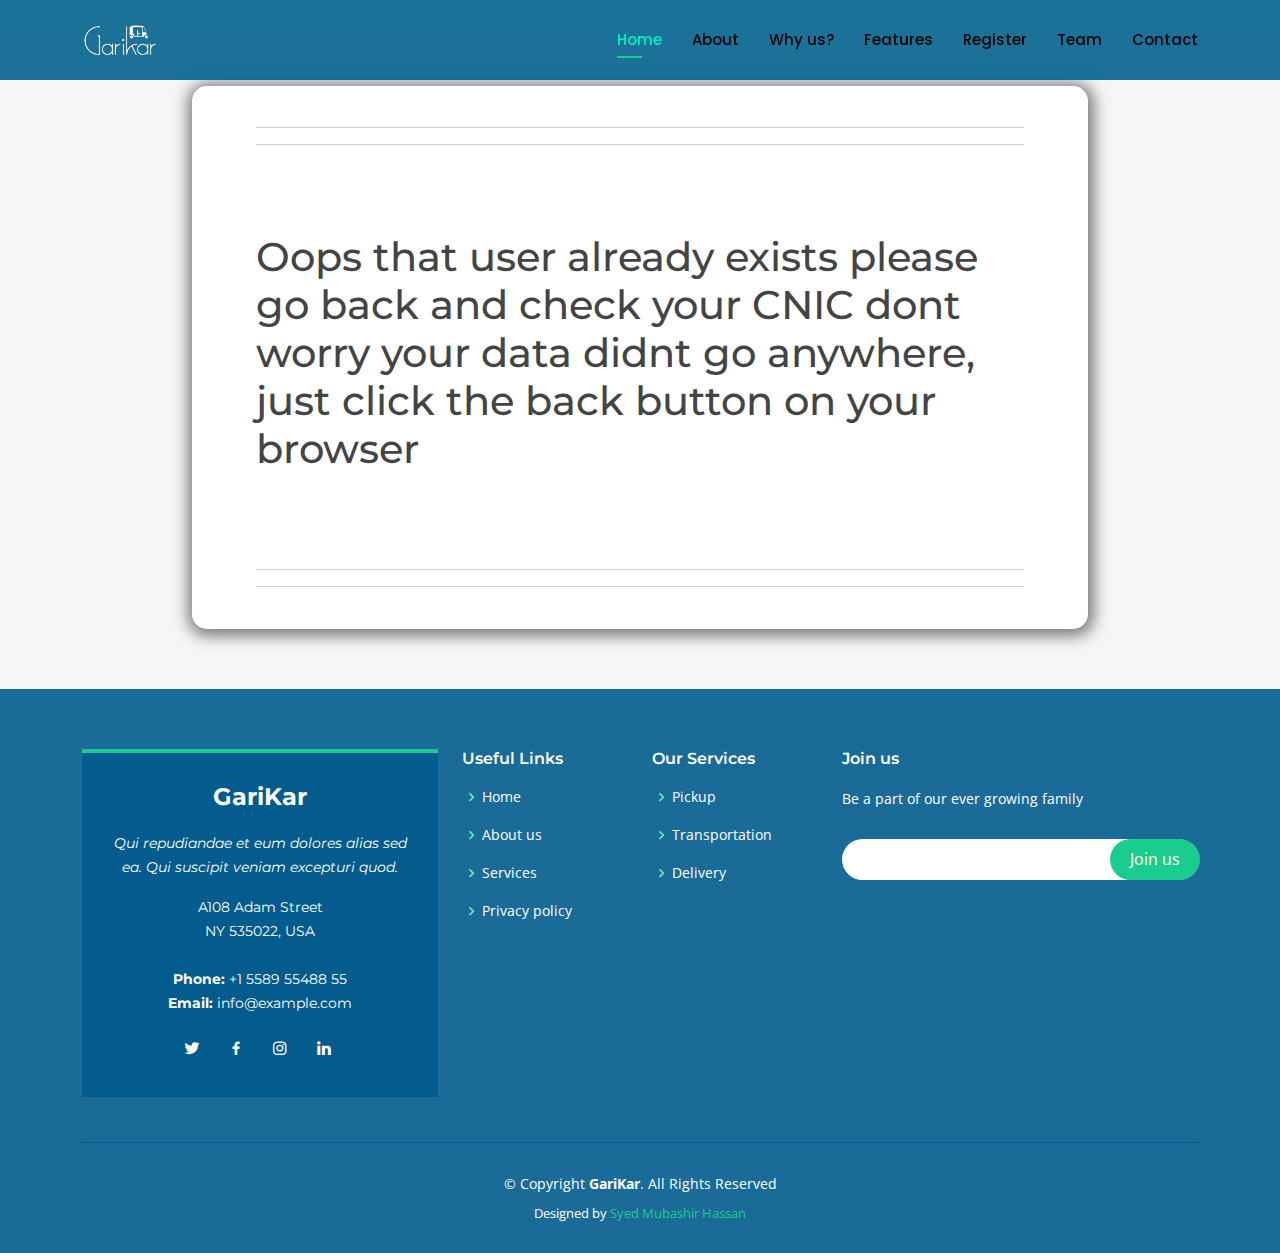
<file: fail.html>
<!DOCTYPE html>
<html lang="en">

<head>
  <meta charset="utf-8">
  <meta content="width=device-width, initial-scale=1.0" name="viewport">

  <title>GariKar</title>
  <meta content="" name="description">
  <meta content="" name="keywords">

  <!-- Favicons -->
  <link href="img/favicon.ico" rel="icon">
  <link href="img/apple-touch-icon.png" rel="apple-touch-icon">

  <!-- Google Fonts -->
  <link href="https://fonts.googleapis.com/css?family=Open+Sans:300,300i,400,400i,600,600i,700,700i|Montserrat:300,300i,400,400i,500,500i,600,600i,700,700i|Poppins:300,300i,400,400i,500,500i,600,600i,700,700i" rel="stylesheet">

  <!-- Vendor CSS Files -->
  <link href="vendor/aos/aos.css" rel="stylesheet">
  <link href="vendor/bootstrap/css/bootstrap.min.css" rel="stylesheet">
  <link href="vendor/bootstrap-icons/bootstrap-icons.css" rel="stylesheet">
  <link href="vendor/boxicons/css/boxicons.min.css" rel="stylesheet">
  <link href="vendor/glightbox/css/glightbox.min.css" rel="stylesheet">
  <link href="vendor/remixicon/remixicon.css" rel="stylesheet">
  <link href="vendor/swiper/swiper-bundle.min.css" rel="stylesheet">

  <!-- Template Main CSS File -->
  <link href="css/styles.css" rel="stylesheet">
  <link href="css/privacy.css" rel="stylesheet">

  <!-- =======================================================
  * Template Name: GariKar - v4.6.0
  * Creator Name: Syed Mubashir Hassan
  * Owner: Growup tech solutions
  ======================================================== -->
</head>

<body>

  <!-- ======= Header ======= -->
  <header id="header" class="fixed-top d-flex align-items-center ">
    <div class="container d-flex align-items-center justify-content-between">

      <div class="logo">
        <!-- <h1><a href="index"><span>GariKar</span></a></h1> -->
        <!-- Uncomment below if you prefer to use an image logo -->
         <a href="index"><img src="img/head-logo.png" alt="" class="img-fluid"></a>
      </div>

      <nav id="navbar" class="navbar">
        <ul>
          <li><a class="nav-link scrollto active" href="index.html#hero">Home</a></li>
          <li><a class="nav-link scrollto" href="index.html#about">About</a></li>
          <li><a class="nav-link scrollto" href="index.html#details">Why us?</a></li>
          <li><a class="nav-link scrollto" href="index.html#features">Features</a></li>
          <li><a class="nav-link scrollto" href="register.html">Register</a></li>
          <li><a class="nav-link scrollto" href="team.html">Team</a></li>
          <!-- <li><a class="nav-link scrollto" href="#gallery">Gallery</a></li> -->
         <!--  <li><a class="nav-link scrollto" href="#team">Team</a></li>
          <li><a class="nav-link scrollto" href="#pricing">Pricing</a></li> -->
          <!-- <li class="dropdown"><a href="#"><span>Drop Down</span> <i class="bi bi-chevron-down"></i></a>
            <ul>
              <li><a href="#">Drop Down 1</a></li>
              <li class="dropdown"><a href="#"><span>Deep Drop Down</span> <i class="bi bi-chevron-right"></i></a>
                <ul>
                  <li><a href="#">Deep Drop Down 1</a></li>
                  <li><a href="#">Deep Drop Down 2</a></li>
                  <li><a href="#">Deep Drop Down 3</a></li>
                  <li><a href="#">Deep Drop Down 4</a></li>
                  <li><a href="#">Deep Drop Down 5</a></li>
                </ul>
              </li>
              <li><a href="#">Drop Down 2</a></li>
              <li><a href="#">Drop Down 3</a></li>
              <li><a href="#">Drop Down 4</a></li>
            </ul>
          </li> -->
          <li><a class="nav-link scrollto" href="index.html#contact">Contact</a></li>
        </ul>
        <i class="bi bi-list mobile-nav-toggle"></i>
      </nav><!-- .navbar -->

    </div>
  </header><!-- End Header -->

  <main id="main">
    <section class="privacy-top">
      <div class="privacy-inner">
        <div class="flex-container privacy-inside align-items-center">
          <hr class="rounded">
          <hr class="rounded">
          <br>
          <br>
          <br>
          <div class="p-content align-items-center">
            <h1>Oops that user already exists please go back and check your CNIC dont worry your data didnt go anywhere, just click the back button on your browser</h1>
          </div>
          <br>
          <br>
          <br>
          <hr class="rounded">
          <hr class="rounded">
          <!-- <div class="p-agree">
            <div class="row align-items-center">
              </div>
                <div class="col-md-12 ">
                  <input type="radio" class="radiobtn" id="radiodis" name="radiof" checked>
                  <label for="radiodis"> I have disagree with the terms and conditions</label>
                </div>
                <div class="col-md-12 ">
                  <input type="radio" class="radiobtn" id="radioagr" name="radiof">
                  <label for="radioagr">I have read and agree with the terms and conditions</label>
                </div>
              </div>
                <div class="subbtn cen">
                    <button class="btn btn-outline-success btn-sm">Submit</button>
                </div> -->
            </div>
          </div>
        </div>
      </div>
    </section>
    
  </main><!-- End #main -->

  <!-- ======= Footer ======= -->
  <footer id="footer">
    <div class="footer-top">
      <div class="container">
        <div class="row">

          <div class="col-lg-4 col-md-6">
            <div class="footer-info">
              <h3>GariKar</h3>
              <p class="pb-3"><em>Qui repudiandae et eum dolores alias sed ea. Qui suscipit veniam excepturi quod.</em></p>
              <p>
                A108 Adam Street <br>
                NY 535022, USA<br><br>
                <strong>Phone:</strong> +1 5589 55488 55<br>
                <strong>Email:</strong> info@example.com<br>
              </p>
              <div class="social-links mt-3">
                <a href="#" class="twitter"><i class="bx bxl-twitter"></i></a>
                <a href="#" class="facebook"><i class="bx bxl-facebook"></i></a>
                <a href="#" class="instagram"><i class="bx bxl-instagram"></i></a>
                <a href="#" class="linkedin"><i class="bx bxl-linkedin"></i></a>
              </div>
            </div>
          </div>

          <div class="col-lg-2 col-md-6 footer-links">
            <h4>Useful Links</h4>
            <ul>
              <li><i class="bx bx-chevron-right"></i> <a href="index.html#hero">Home</a></li>
              <li><i class="bx bx-chevron-right"></i> <a href="index.html#about">About us</a></li>
              <li><i class="bx bx-chevron-right"></i> <a href="index.html#features">Services</a></li>
              <li><i class="bx bx-chevron-right"></i> <a href="privacy.html">Privacy policy</a></li>
            </ul>
          </div>

          <div class="col-lg-2 col-md-6 footer-links">
            <h4>Our Services</h4>
            <ul>
              <li><i class="bx bx-chevron-right"></i> <a href="index.html#features">Pickup</a></li>
              <li><i class="bx bx-chevron-right"></i> <a href="index.html#features">Transportation</a></li>
              <li><i class="bx bx-chevron-right"></i> <a href="index.html#features">Delivery</a></li>
            </ul>
          </div>
          <div class="col-lg-4 col-md-6 footer-newsletter">
            <h4>Join us</h4>
            <p>Be a part of our ever growing family</p>
            <form action="register.html" method="post">
              <input type="email" name="email" contenteditable="false"><input type="submit" value="Join us">
            </form>

          </div>

        </div>
      </div>
    </div>

    <div class="container">
      <div class="copyright">
        &copy; Copyright <strong><span>GariKar</span></strong>. All Rights Reserved
      </div>
      <div class="credits">
       <!-- GariKar -->
        Designed by <a href="https://GariKar.com/">Syed Mubashir Hassan</a>
      </div>
    </div>
  </footer><!-- End Footer -->

  <a href="#" class="back-to-top d-flex align-items-center justify-content-center"><i class="bi bi-arrow-up-short"></i></a>
  <div id="preloader"></div>

  <!-- Vendor JS Files -->
  <script src="vendor/aos/aos.js"></script>
  <script src="vendor/bootstrap/js/bootstrap.bundle.min.js"></script>
  <script src="vendor/glightbox/js/glightbox.min.js"></script>
  <script src="vendor/php-email-form/validate.js"></script>
  <script src="vendor/purecounter/purecounter.js"></script>
  <script src="vendor/swiper/swiper-bundle.min.js"></script>

  <!-- Template Main JS File -->
  <script src="https://ajax.googleapis.com/ajax/libs/jquery/3.6.0/jquery.min.js"></script>
  <script src="js/main.js"></script>
  <script src="js/count.js"></script>
  <script src="js/register.js"></script>
</body>

</html>
</file>
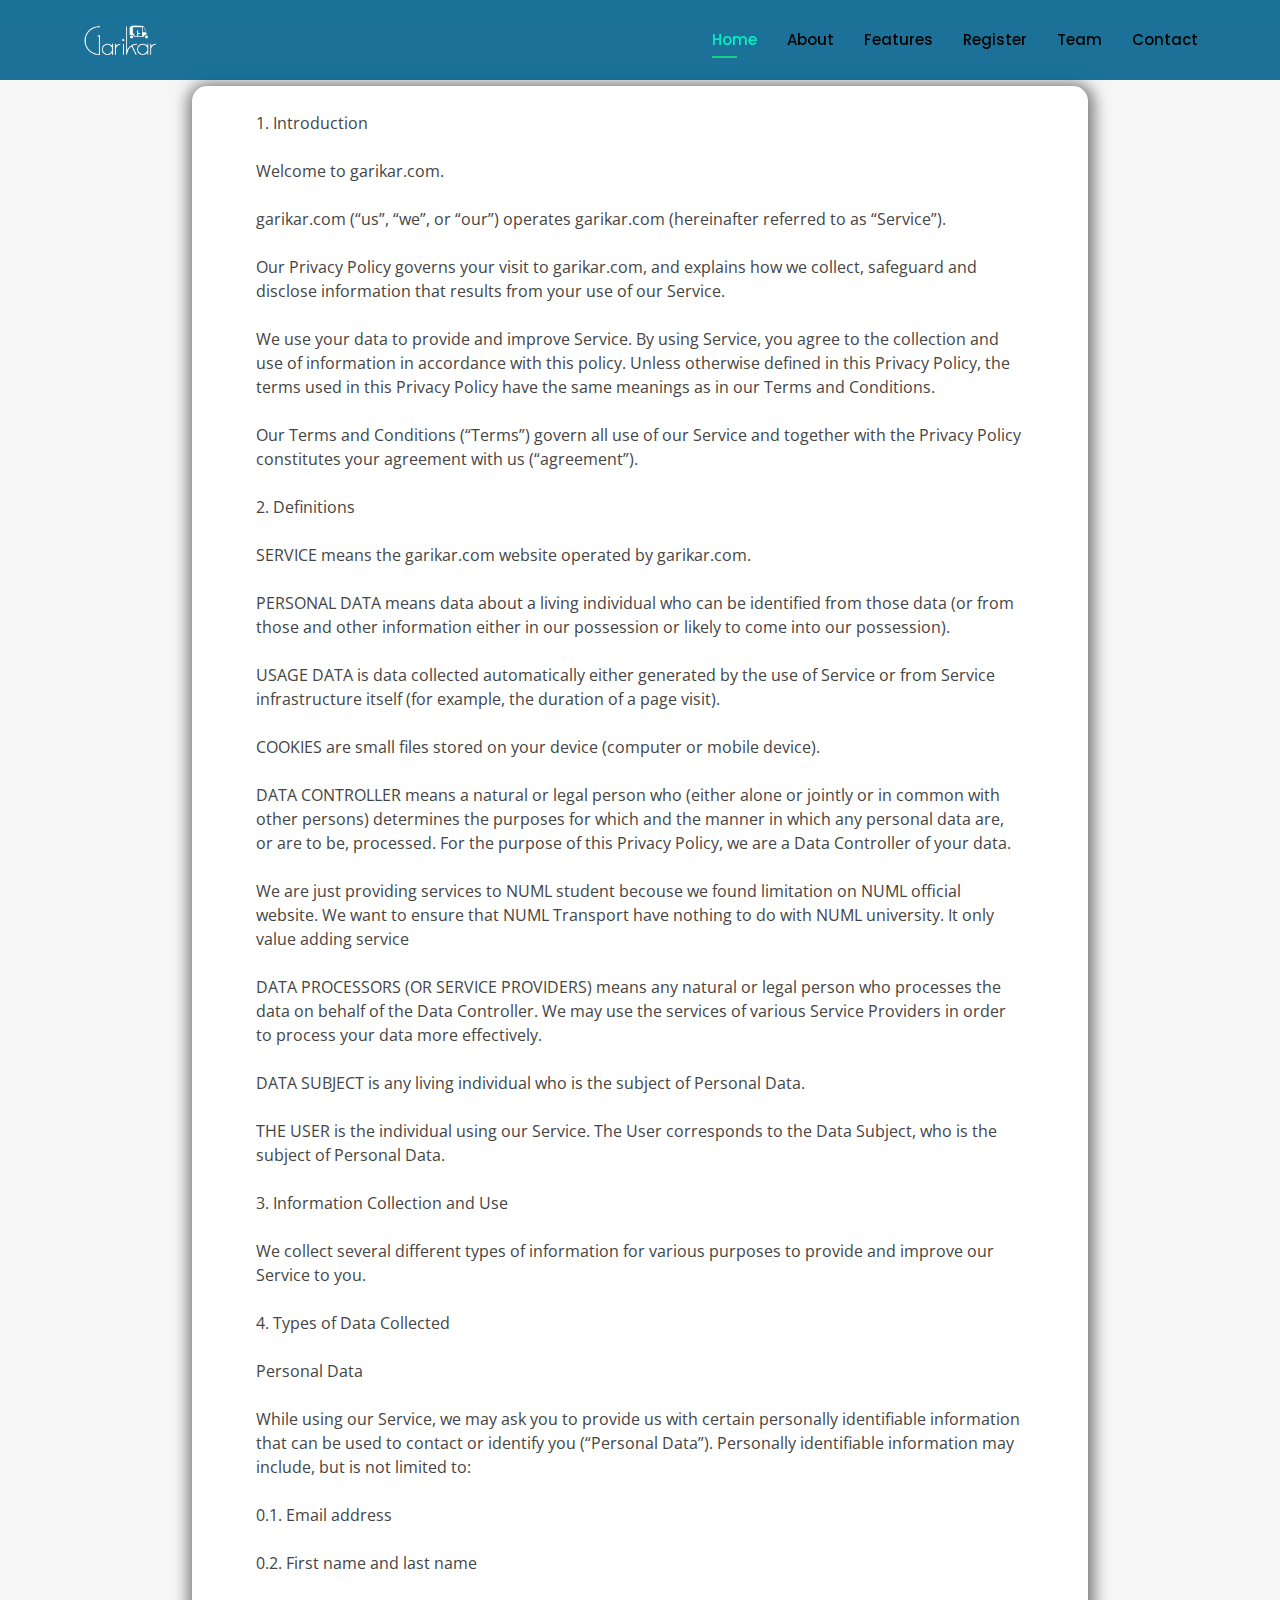
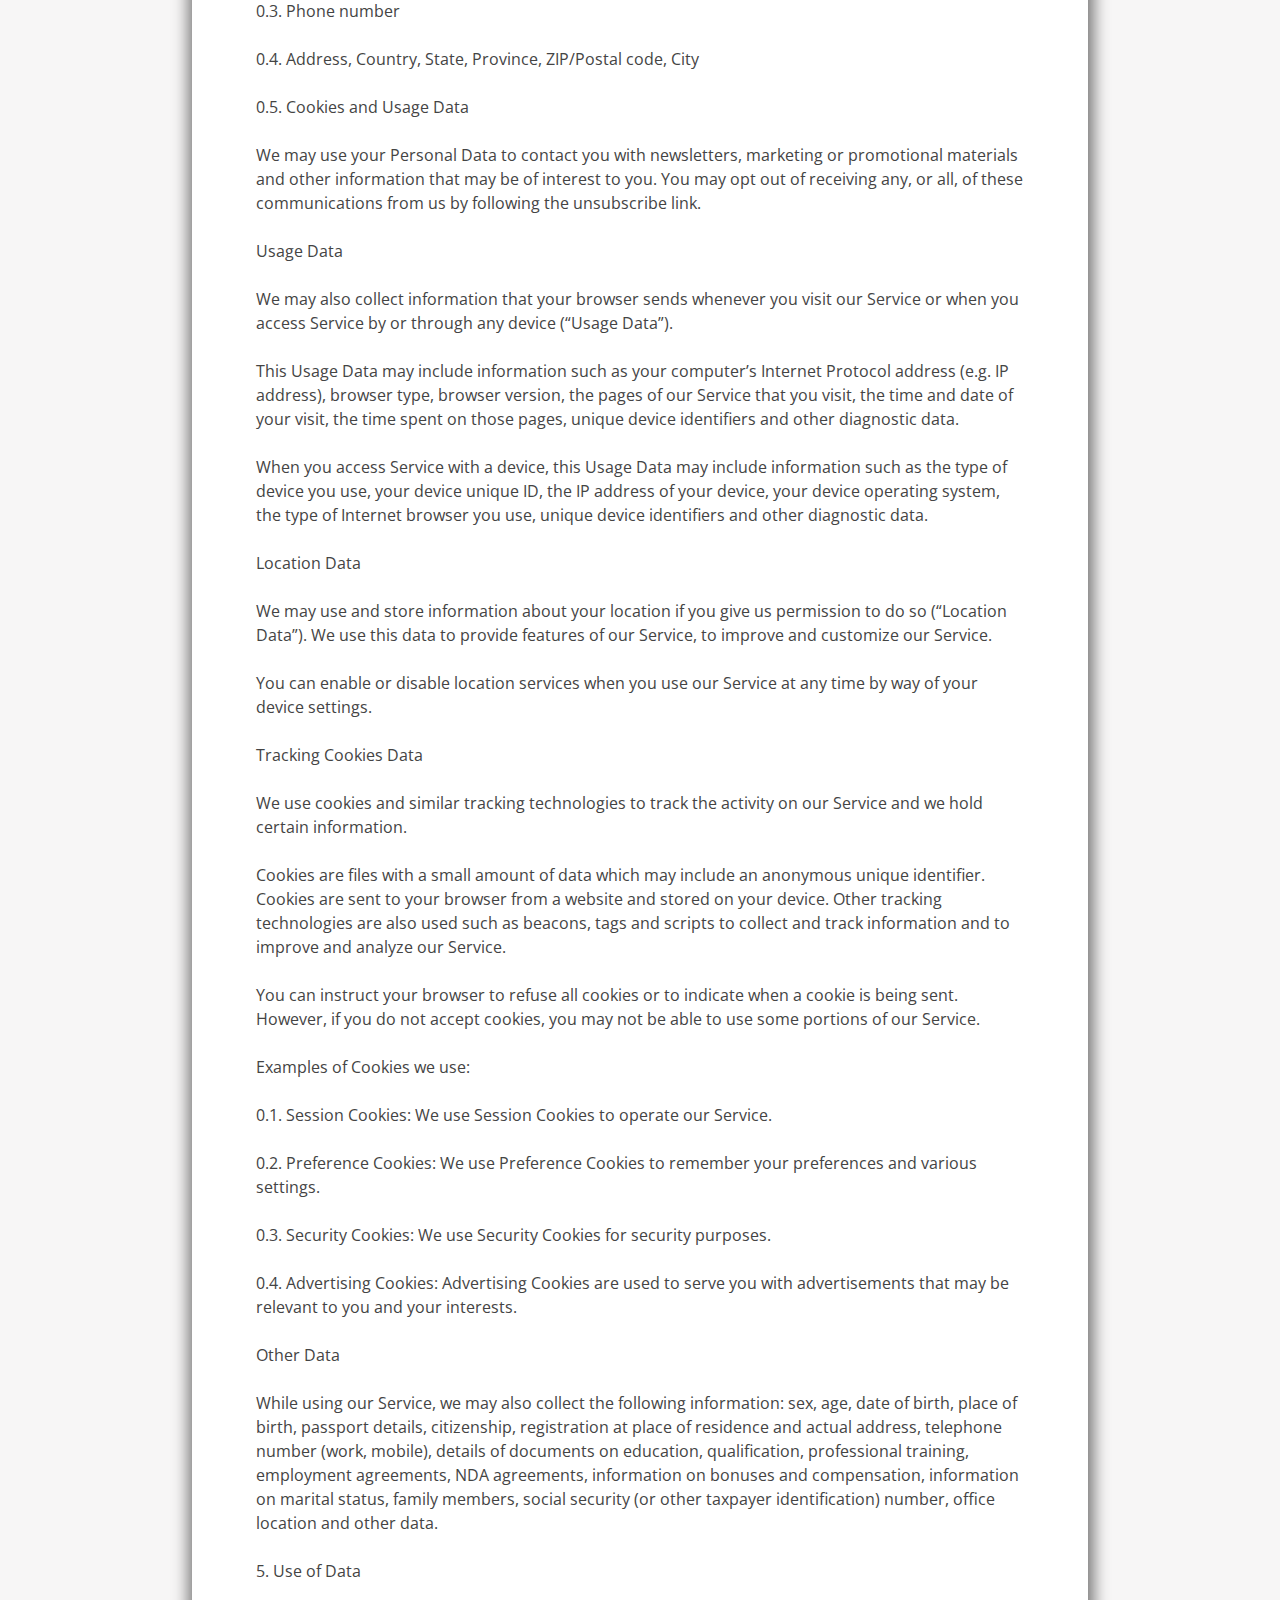
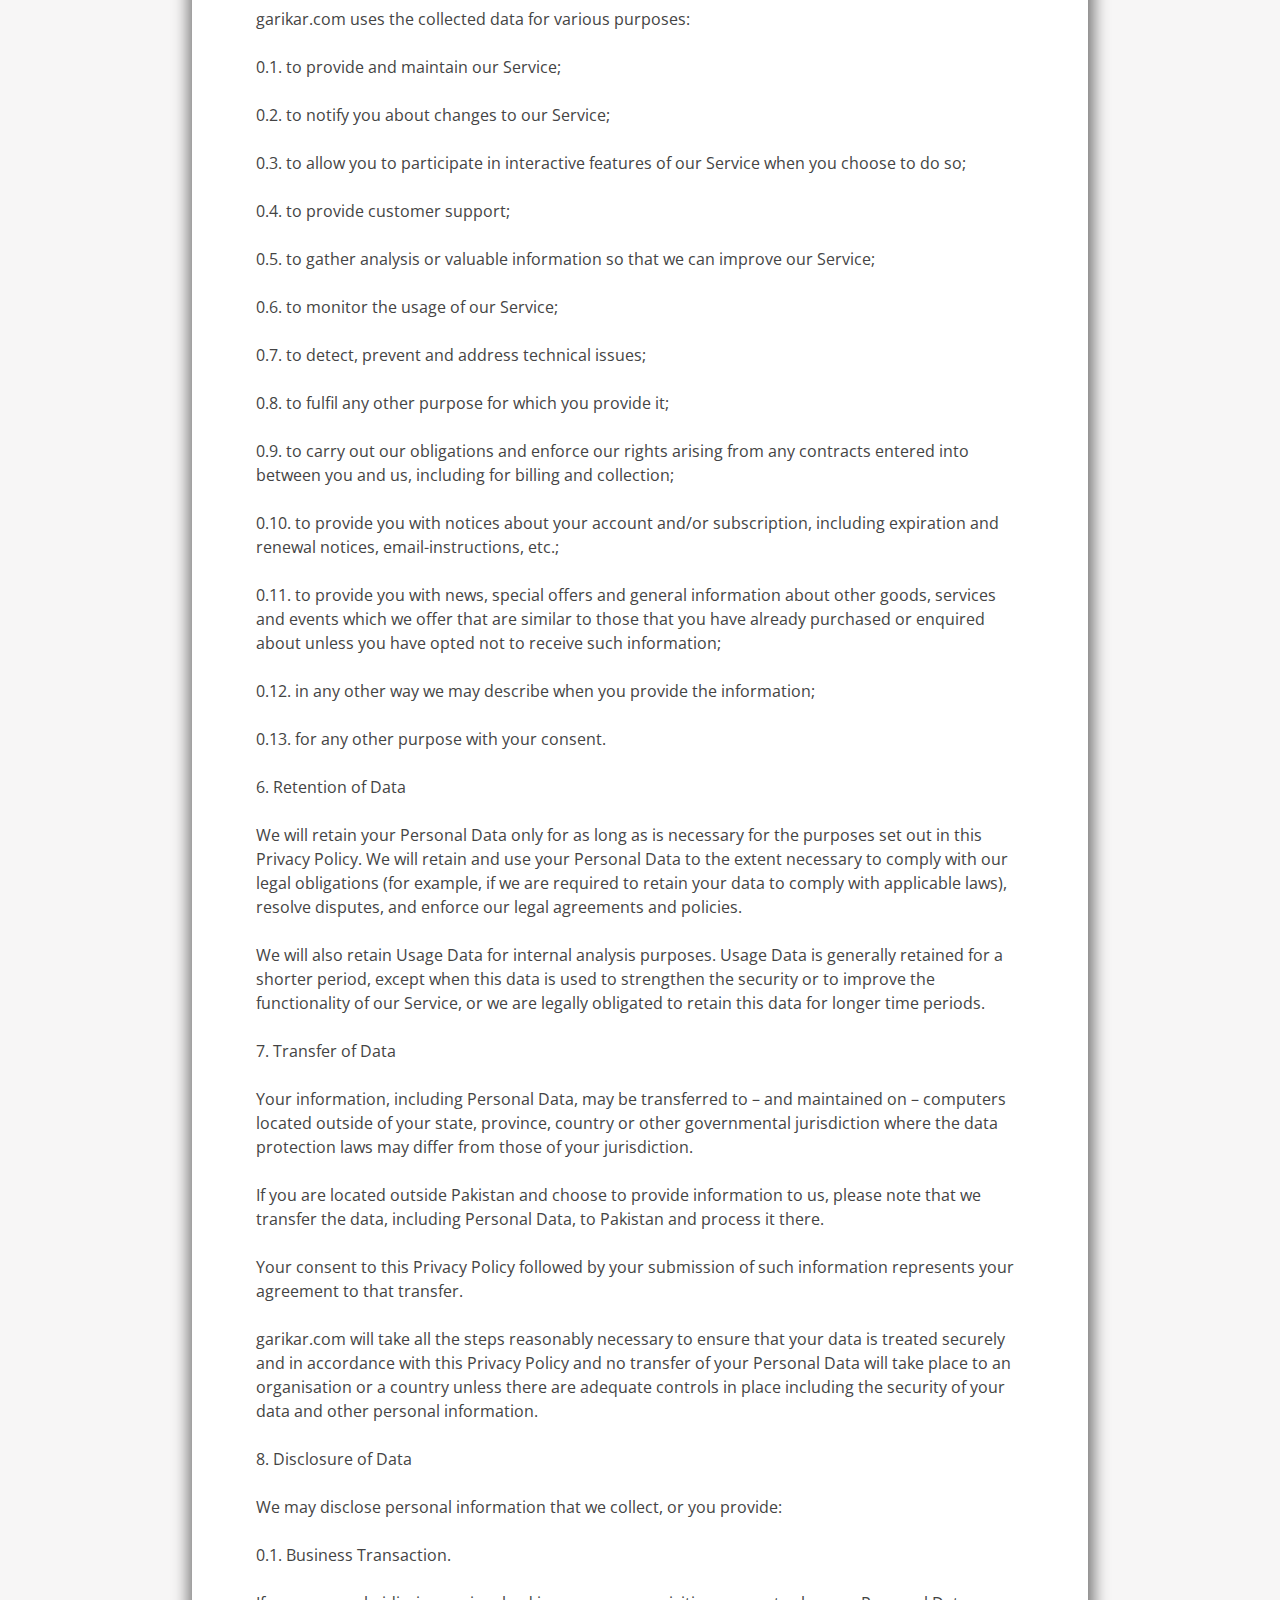
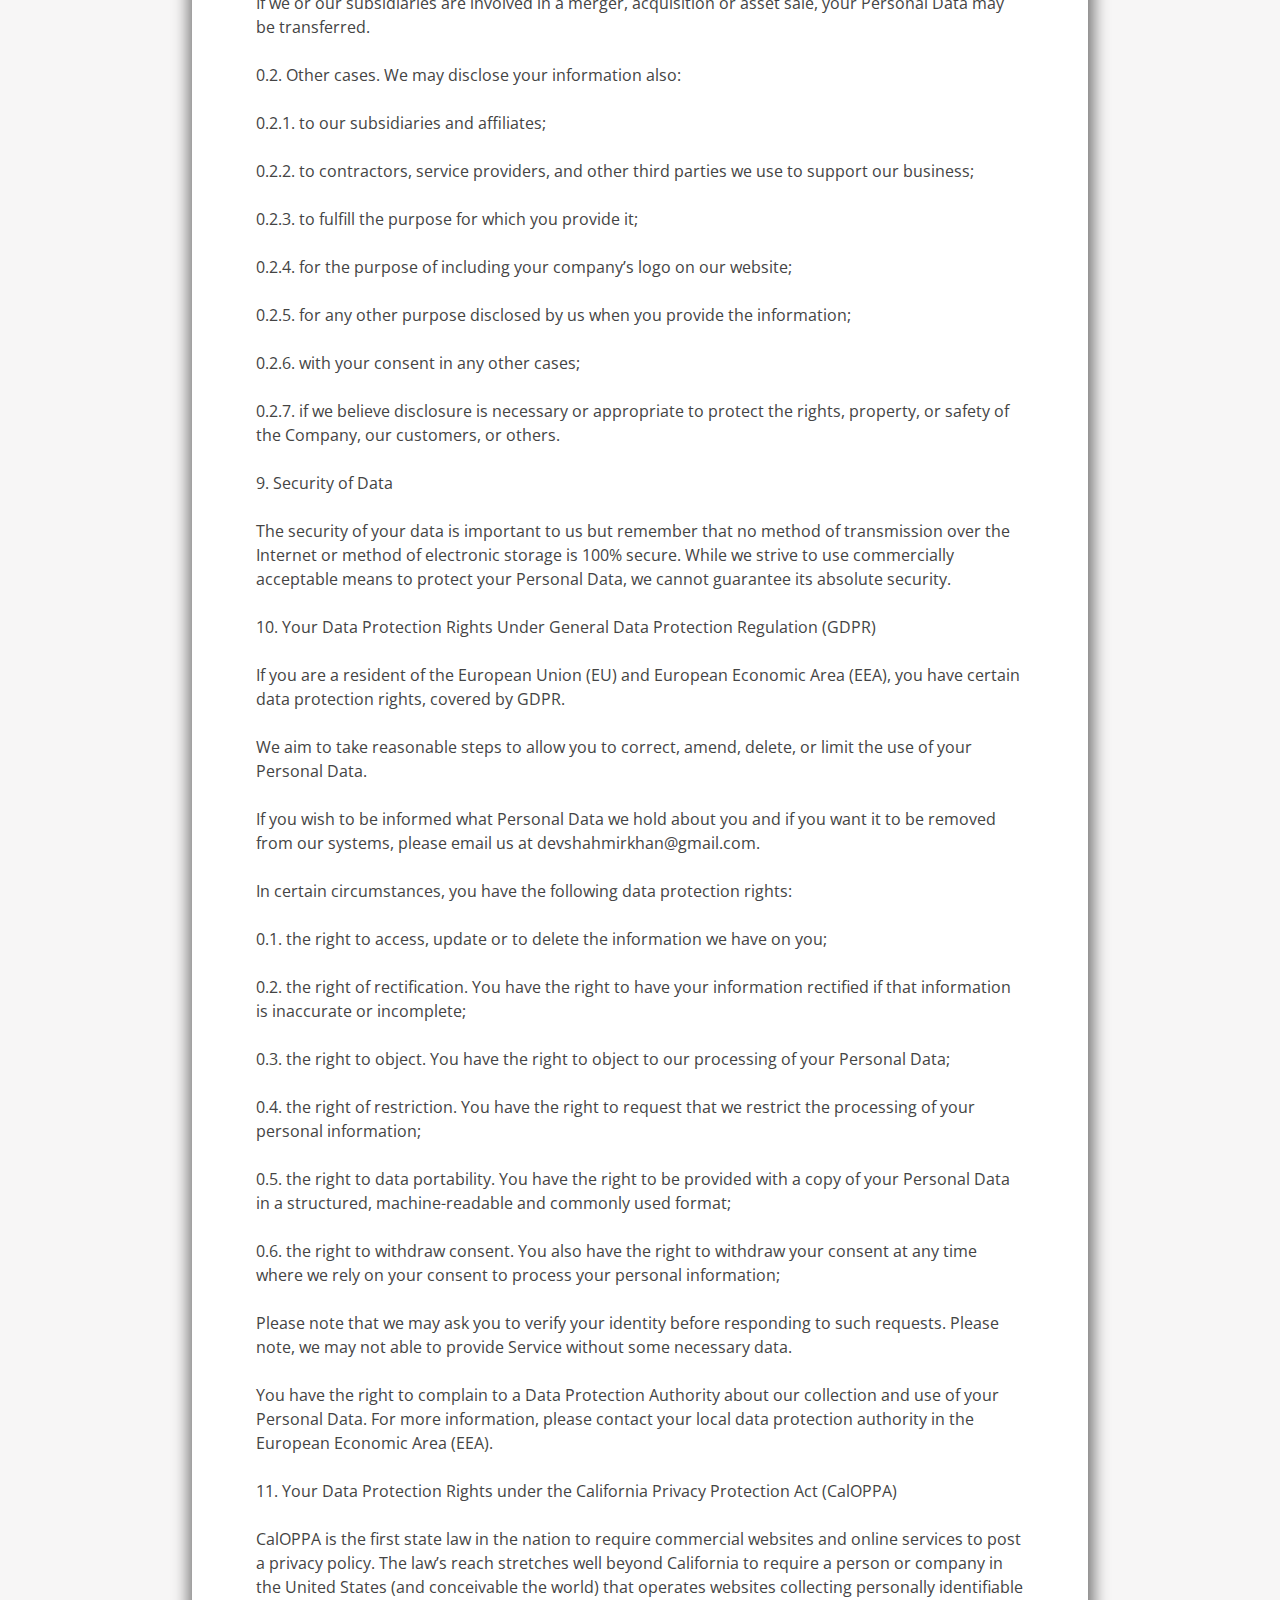
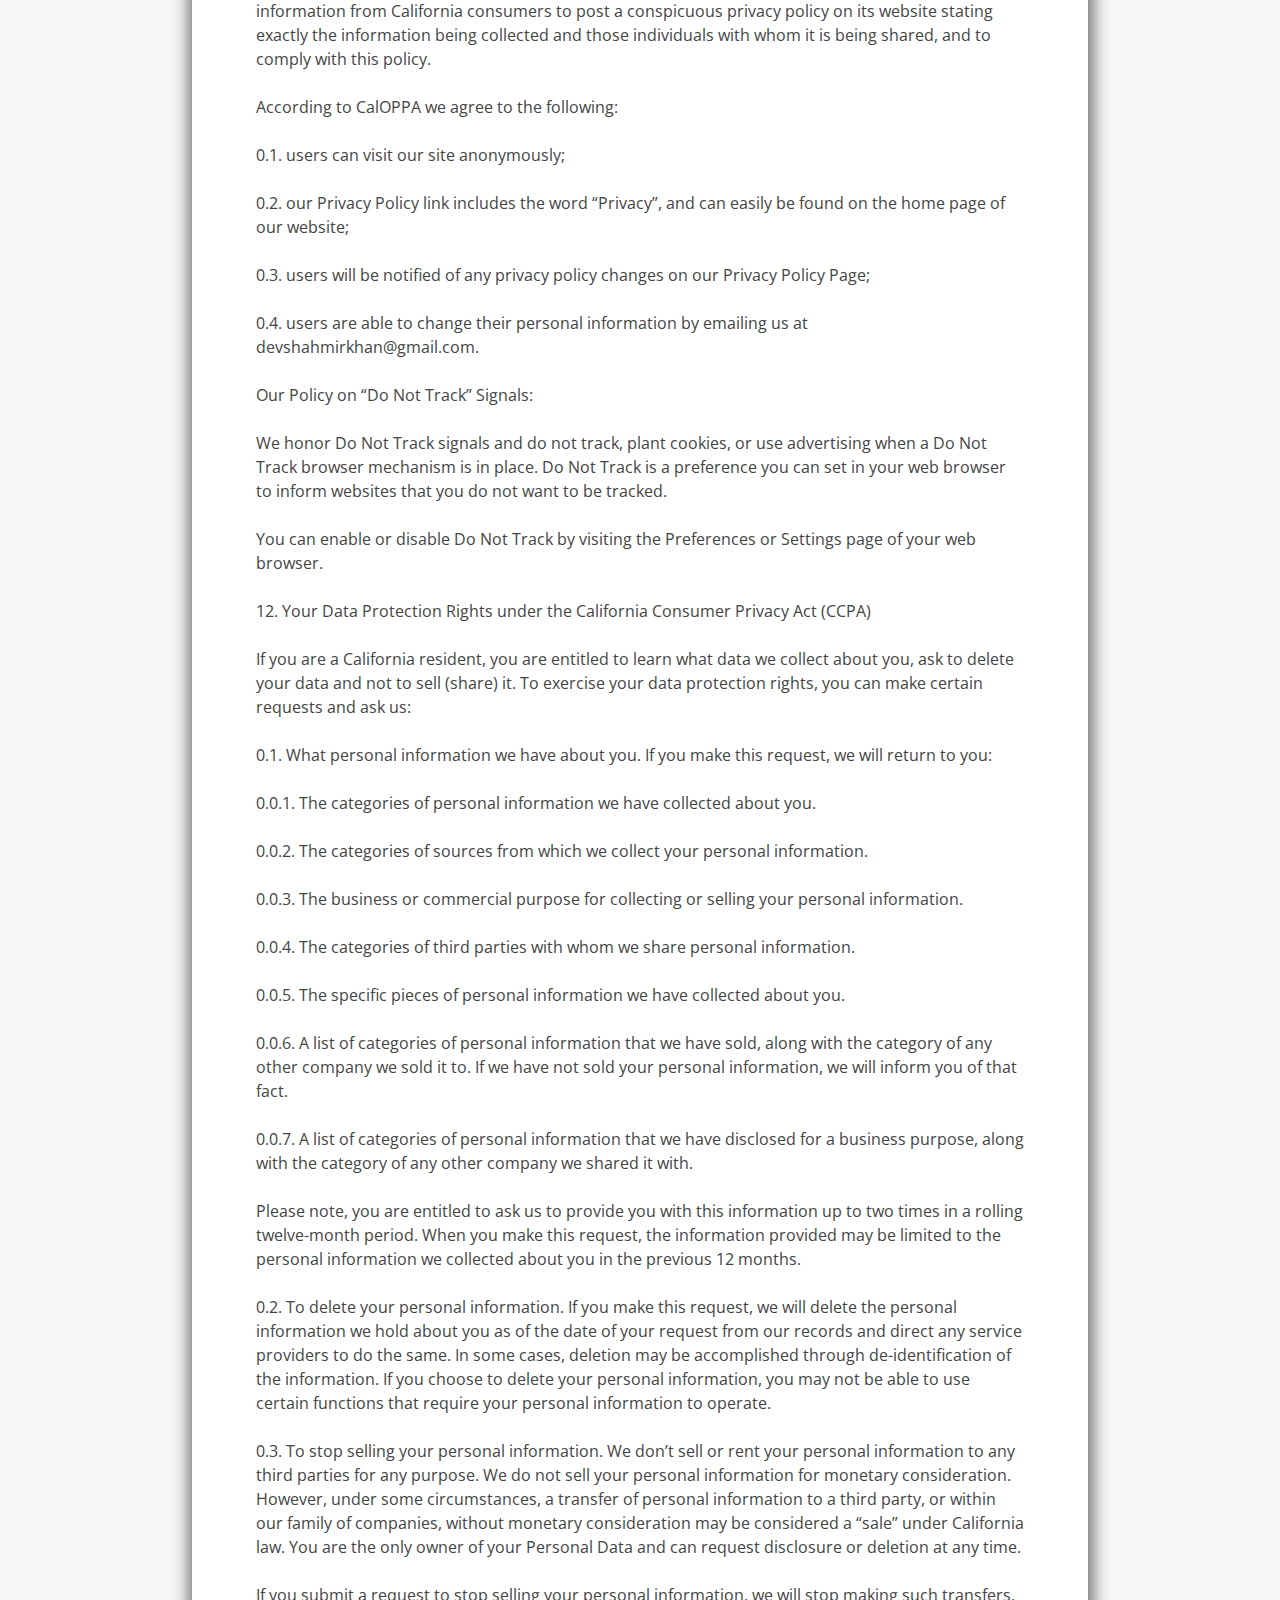
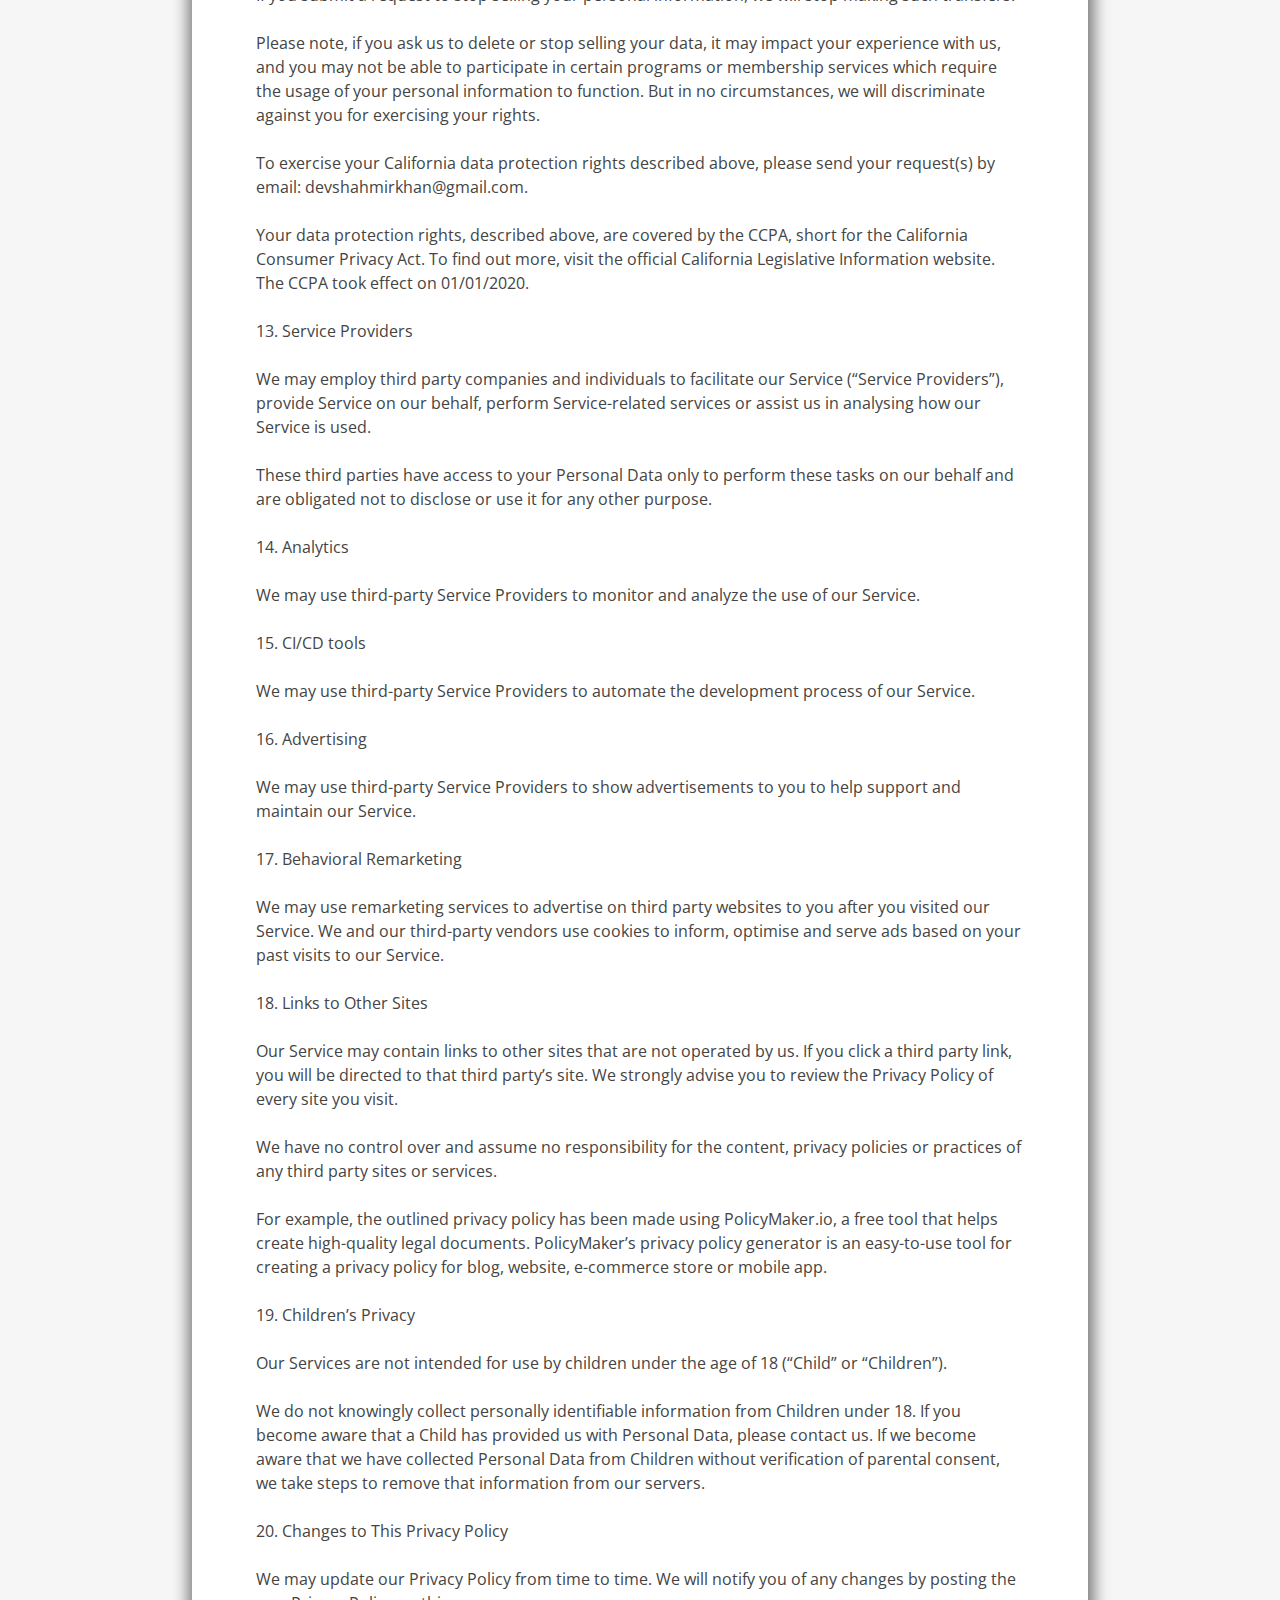
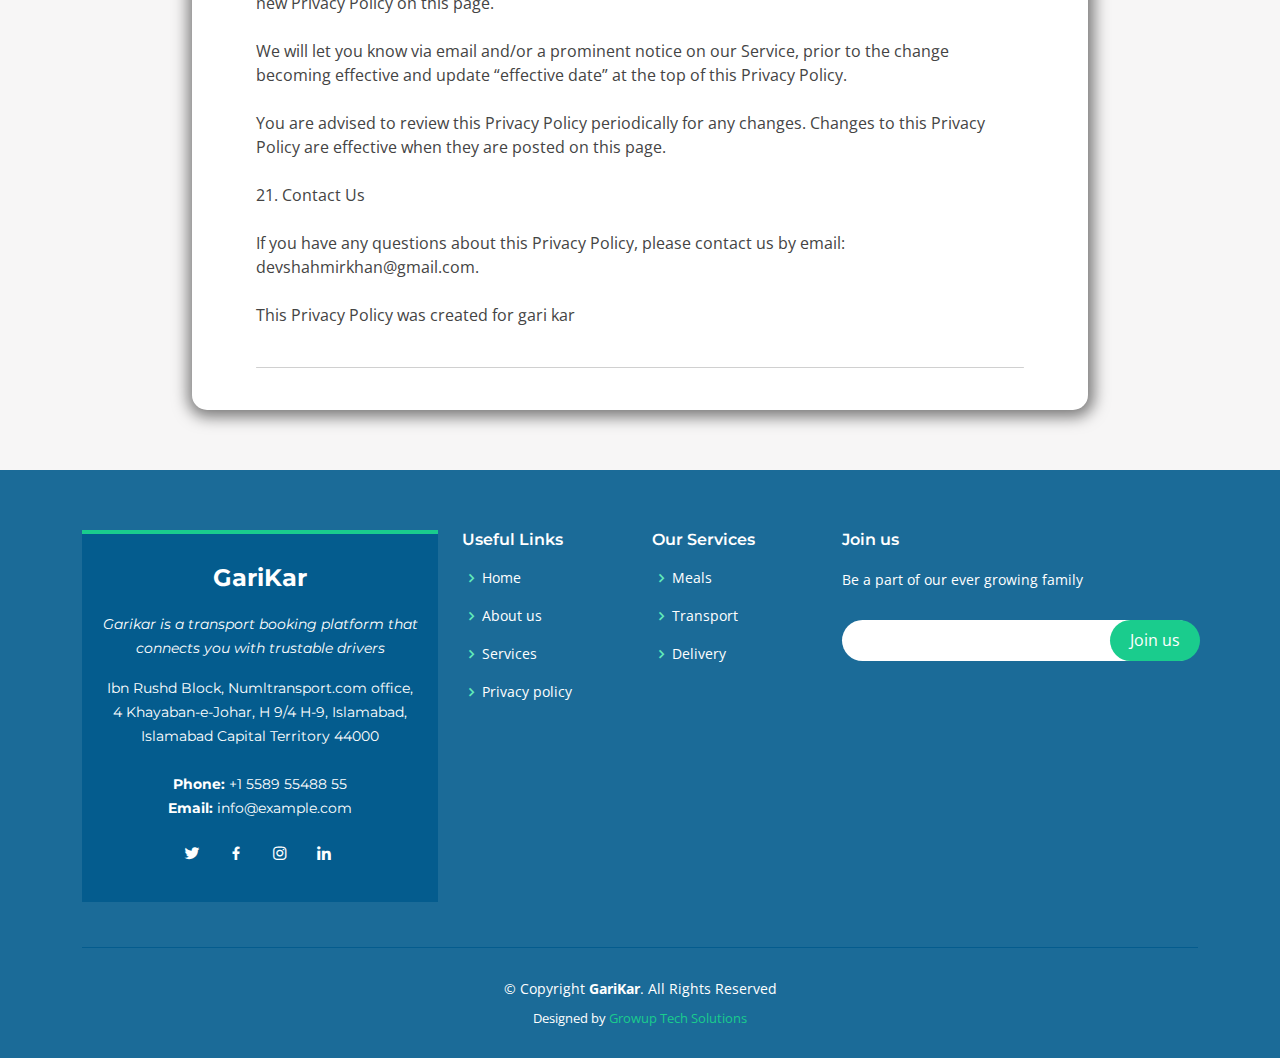
<file: privacy.html>
<!DOCTYPE html>
<html lang="en">

<head>
  <meta charset="utf-8">
  <meta content="width=device-width, initial-scale=1.0" name="viewport">

  <title>GariKar</title>
  <meta content="" name="description">
  <meta content="" name="keywords">

  <!-- Favicons -->
  <link href="img/favicon.ico" rel="icon">
  <link href="img/apple-touch-icon.png" rel="apple-touch-icon">

  <!-- Google Fonts -->
  <link href="https://fonts.googleapis.com/css?family=Open+Sans:300,300i,400,400i,600,600i,700,700i|Montserrat:300,300i,400,400i,500,500i,600,600i,700,700i|Poppins:300,300i,400,400i,500,500i,600,600i,700,700i" rel="stylesheet">

  <!-- Vendor CSS Files -->
  <link href="vendor/aos/aos.css" rel="stylesheet">
  <link href="vendor/bootstrap/css/bootstrap.min.css" rel="stylesheet">
  <link href="vendor/bootstrap-icons/bootstrap-icons.css" rel="stylesheet">
  <link href="vendor/boxicons/css/boxicons.min.css" rel="stylesheet">
  <link href="vendor/glightbox/css/glightbox.min.css" rel="stylesheet">
  <link href="vendor/remixicon/remixicon.css" rel="stylesheet">
  <link href="vendor/swiper/swiper-bundle.min.css" rel="stylesheet">

  <!-- Template Main CSS File -->
  <link href="css/styles.css" rel="stylesheet">
  <link href="css/privacy.css" rel="stylesheet">

  <!-- =======================================================
  * Template Name: GariKar - v4.6.0
  * Creator Name: Syed Mubashir Hassan
  * Owner: Growup tech solutions
  ======================================================== -->
</head>

<body>

  <!-- ======= Header ======= -->
  <header id="header" class="fixed-top d-flex align-items-center ">
    <div class="container d-flex align-items-center justify-content-between">

      <div class="logo">
        <!-- <h1><a href="index"><span>GariKar</span></a></h1> -->
        <!-- Uncomment below if you prefer to use an image logo -->
         <a href="index"><img src="img/head-logo.png" alt="" class="img-fluid"></a>
      </div>

      <nav id="navbar" class="navbar">
        <ul>
          <li><a class="nav-link scrollto active" href="index.html#hero">Home</a></li>
          <li><a class="nav-link scrollto" href="index.html#about">About</a></li>
          <li><a class="nav-link scrollto" href="index.html#features">Features</a></li>
          <li><a class="nav-link scrollto" href="register.html">Register</a></li>
          <li><a class="nav-link scrollto" href="team.html">Team</a></li>
          <!-- <li><a class="nav-link scrollto" href="#gallery">Gallery</a></li> -->
         <!--  <li><a class="nav-link scrollto" href="#team">Team</a></li>
          <li><a class="nav-link scrollto" href="#pricing">Pricing</a></li> -->
          <!-- <li class="dropdown"><a href="#"><span>Drop Down</span> <i class="bi bi-chevron-down"></i></a>
            <ul>
              <li><a href="#">Drop Down 1</a></li>
              <li class="dropdown"><a href="#"><span>Deep Drop Down</span> <i class="bi bi-chevron-right"></i></a>
                <ul>
                  <li><a href="#">Deep Drop Down 1</a></li>
                  <li><a href="#">Deep Drop Down 2</a></li>
                  <li><a href="#">Deep Drop Down 3</a></li>
                  <li><a href="#">Deep Drop Down 4</a></li>
                  <li><a href="#">Deep Drop Down 5</a></li>
                </ul>
              </li>
              <li><a href="#">Drop Down 2</a></li>
              <li><a href="#">Drop Down 3</a></li>
              <li><a href="#">Drop Down 4</a></li>
            </ul>
          </li> -->
          <li><a class="nav-link scrollto" href="index.html#contact">Contact</a></li>
        </ul>
        <i class="bi bi-list mobile-nav-toggle"></i>
      </nav><!-- .navbar -->

    </div>
  </header><!-- End Header -->

  <main id="main">
    <section class="privacy-top">
      <div class="privacy-inner">
        <div class="flex-container privacy-inside">
          <div class="p-content">
            <div>1. Introduction <br><br>
Welcome to garikar.com. <br><br> 

garikar.com (“us”, “we”, or “our”) operates garikar.com (hereinafter referred to as “Service”).<br><br>

Our Privacy Policy governs your visit to garikar.com, and explains how we collect, safeguard and disclose information that results from your use of our Service.<br><br>

We use your data to provide and improve Service. By using Service, you agree to the collection and use of information in accordance with this policy. Unless otherwise defined in this Privacy Policy, the terms used in this Privacy Policy have the same meanings as in our Terms and Conditions.
<br><br>
Our Terms and Conditions (“Terms”) govern all use of our Service and together with the Privacy Policy constitutes your agreement with us (“agreement”).
<br><br>
2. Definitions
<br><br>
SERVICE means the garikar.com website operated by garikar.com.
<br><br>
PERSONAL DATA means data about a living individual who can be identified from those data (or from those and other information either in our possession or likely to come into our possession).
<br><br>
USAGE DATA is data collected automatically either generated by the use of Service or from Service infrastructure itself (for example, the duration of a page visit).
<br><br>
COOKIES are small files stored on your device (computer or mobile device).
<br><br>
DATA CONTROLLER means a natural or legal person who (either alone or jointly or in common with other persons) determines the purposes for which and the manner in which any personal data are, or are to be, processed. For the purpose of this Privacy Policy, we are a Data Controller of your data.
<br><br>
We are just providing services to NUML student becouse we found limitation on NUML official website. We want to ensure that NUML Transport have nothing to do with NUML university. It only value adding service
<br><br>
DATA PROCESSORS (OR SERVICE PROVIDERS) means any natural or legal person who processes the data on behalf of the Data Controller. We may use the services of various Service Providers in order to process your data more effectively.
<br><br>
DATA SUBJECT is any living individual who is the subject of Personal Data.
<br><br>
THE USER is the individual using our Service. The User corresponds to the Data Subject, who is the subject of Personal Data.
<br><br>
3. Information Collection and Use
<br><br>
We collect several different types of information for various purposes to provide and improve our Service to you.
<br><br>
4. Types of Data Collected
<br><br>
Personal Data
<br><br>
While using our Service, we may ask you to provide us with certain personally identifiable information that can be used to contact or identify you (“Personal Data”). Personally identifiable information may include, but is not limited to:
<br><br>
0.1. Email address
<br><br>
0.2. First name and last name
<br><br>
0.3. Phone number
<br><br>
0.4. Address, Country, State, Province, ZIP/Postal code, City
<br><br>
0.5. Cookies and Usage Data
<br><br>
We may use your Personal Data to contact you with newsletters, marketing or promotional materials and other information that may be of interest to you. You may opt out of receiving any, or all, of these communications from us by following the unsubscribe link.
<br><br>
Usage Data
<br><br>
We may also collect information that your browser sends whenever you visit our Service or when you access Service by or through any device (“Usage Data”).
<br><br>
This Usage Data may include information such as your computer’s Internet Protocol address (e.g. IP address), browser type, browser version, the pages of our Service that you visit, the time and date of your visit, the time spent on those pages, unique device identifiers and other diagnostic data.
<br><br>
When you access Service with a device, this Usage Data may include information such as the type of device you use, your device unique ID, the IP address of your device, your device operating system, the type of Internet browser you use, unique device identifiers and other diagnostic data.
<br><br>
Location Data
<br><br>
We may use and store information about your location if you give us permission to do so (“Location Data”). We use this data to provide features of our Service, to improve and customize our Service.
<br><br>
You can enable or disable location services when you use our Service at any time by way of your device settings.
<br><br>
Tracking Cookies Data
<br><br>
We use cookies and similar tracking technologies to track the activity on our Service and we hold certain information.
<br><br>
Cookies are files with a small amount of data which may include an anonymous unique identifier. Cookies are sent to your browser from a website and stored on your device. Other tracking technologies are also used such as beacons, tags and scripts to collect and track information and to improve and analyze our Service.
<br><br>
You can instruct your browser to refuse all cookies or to indicate when a cookie is being sent. However, if you do not accept cookies, you may not be able to use some portions of our Service.
<br><br>
Examples of Cookies we use:
<br><br>
0.1. Session Cookies: We use Session Cookies to operate our Service.
<br><br>
0.2. Preference Cookies: We use Preference Cookies to remember your preferences and various settings.
<br><br>
0.3. Security Cookies: We use Security Cookies for security purposes.
<br><br>
0.4. Advertising Cookies: Advertising Cookies are used to serve you with advertisements that may be relevant to you and your interests.
<br><br>
Other Data
<br><br>
While using our Service, we may also collect the following information: sex, age, date of birth, place of birth, passport details, citizenship, registration at place of residence and actual address, telephone number (work, mobile), details of documents on education, qualification, professional training, employment agreements, NDA agreements, information on bonuses and compensation, information on marital status, family members, social security (or other taxpayer identification) number, office location and other data.
<br><br>
5. Use of Data
<br><br>
garikar.com uses the collected data for various purposes:
<br><br>
0.1. to provide and maintain our Service;
<br><br>
0.2. to notify you about changes to our Service;
<br><br>
0.3. to allow you to participate in interactive features of our Service when you choose to do so;
<br><br>
0.4. to provide customer support;
<br><br>
0.5. to gather analysis or valuable information so that we can improve our Service;
<br><br>
0.6. to monitor the usage of our Service;
<br><br>
0.7. to detect, prevent and address technical issues;
<br><br>
0.8. to fulfil any other purpose for which you provide it;
<br><br>
0.9. to carry out our obligations and enforce our rights arising from any contracts entered into between you and us, including for billing and collection;
<br><br>
0.10. to provide you with notices about your account and/or subscription, including expiration and renewal notices, email-instructions, etc.;
<br><br>
0.11. to provide you with news, special offers and general information about other goods, services and events which we offer that are similar to those that you have already purchased or enquired about unless you have opted not to receive such information;
<br><br>
0.12. in any other way we may describe when you provide the information;
<br><br>
0.13. for any other purpose with your consent.
<br><br>
6. Retention of Data
<br><br>
We will retain your Personal Data only for as long as is necessary for the purposes set out in this Privacy Policy. We will retain and use your Personal Data to the extent necessary to comply with our legal obligations (for example, if we are required to retain your data to comply with applicable laws), resolve disputes, and enforce our legal agreements and policies.
<br><br>
We will also retain Usage Data for internal analysis purposes. Usage Data is generally retained for a shorter period, except when this data is used to strengthen the security or to improve the functionality of our Service, or we are legally obligated to retain this data for longer time periods.
<br><br>
7. Transfer of Data
<br><br>
Your information, including Personal Data, may be transferred to – and maintained on – computers located outside of your state, province, country or other governmental jurisdiction where the data protection laws may differ from those of your jurisdiction.
<br><br>
If you are located outside Pakistan and choose to provide information to us, please note that we transfer the data, including Personal Data, to Pakistan and process it there.
<br><br>
Your consent to this Privacy Policy followed by your submission of such information represents your agreement to that transfer.
<br><br>
garikar.com will take all the steps reasonably necessary to ensure that your data is treated securely and in accordance with this Privacy Policy and no transfer of your Personal Data will take place to an organisation or a country unless there are adequate controls in place including the security of your data and other personal information.
<br><br>
8. Disclosure of Data
<br><br>
We may disclose personal information that we collect, or you provide:
<br><br>
0.1. Business Transaction.
<br><br>
If we or our subsidiaries are involved in a merger, acquisition or asset sale, your Personal Data may be transferred.
<br><br>
0.2. Other cases. We may disclose your information also:
<br><br>
0.2.1. to our subsidiaries and affiliates;
<br><br>
0.2.2. to contractors, service providers, and other third parties we use to support our business;
<br><br>
0.2.3. to fulfill the purpose for which you provide it;
<br><br>
0.2.4. for the purpose of including your company’s logo on our website;
<br><br>
0.2.5. for any other purpose disclosed by us when you provide the information;
<br><br>
0.2.6. with your consent in any other cases;
<br><br>
0.2.7. if we believe disclosure is necessary or appropriate to protect the rights, property, or safety of the Company, our customers, or others.
<br><br>
9. Security of Data
<br><br>
The security of your data is important to us but remember that no method of transmission over the Internet or method of electronic storage is 100% secure. While we strive to use commercially acceptable means to protect your Personal Data, we cannot guarantee its absolute security.
<br><br>
10. Your Data Protection Rights Under General Data Protection Regulation (GDPR)
<br><br>
If you are a resident of the European Union (EU) and European Economic Area (EEA), you have certain data protection rights, covered by GDPR.
<br><br>
We aim to take reasonable steps to allow you to correct, amend, delete, or limit the use of your Personal Data.
<br><br>
If you wish to be informed what Personal Data we hold about you and if you want it to be removed from our systems, please email us at devshahmirkhan@gmail.com.
<br><br>
In certain circumstances, you have the following data protection rights:
<br><br>
0.1. the right to access, update or to delete the information we have on you;
<br><br>
0.2. the right of rectification. You have the right to have your information rectified if that information is inaccurate or incomplete;
<br><br>
0.3. the right to object. You have the right to object to our processing of your Personal Data;
<br><br>
0.4. the right of restriction. You have the right to request that we restrict the processing of your personal information;
<br><br>
0.5. the right to data portability. You have the right to be provided with a copy of your Personal Data in a structured, machine-readable and commonly used format;
<br><br>
0.6. the right to withdraw consent. You also have the right to withdraw your consent at any time where we rely on your consent to process your personal information;
<br><br>
Please note that we may ask you to verify your identity before responding to such requests. Please note, we may not able to provide Service without some necessary data.
<br><br>
You have the right to complain to a Data Protection Authority about our collection and use of your Personal Data. For more information, please contact your local data protection authority in the European Economic Area (EEA).
<br><br>
11. Your Data Protection Rights under the California Privacy Protection Act (CalOPPA)
<br><br>
CalOPPA is the first state law in the nation to require commercial websites and online services to post a privacy policy. The law’s reach stretches well beyond California to require a person or company in the United States (and conceivable the world) that operates websites collecting personally identifiable information from California consumers to post a conspicuous privacy policy on its website stating exactly the information being collected and those individuals with whom it is being shared, and to comply with this policy.
<br><br>
According to CalOPPA we agree to the following:
<br><br>
0.1. users can visit our site anonymously;
<br><br>
0.2. our Privacy Policy link includes the word “Privacy”, and can easily be found on the home page of our website;
<br><br>
0.3. users will be notified of any privacy policy changes on our Privacy Policy Page;
<br><br>
0.4. users are able to change their personal information by emailing us at devshahmirkhan@gmail.com.
<br><br>
Our Policy on “Do Not Track” Signals:
<br><br>
We honor Do Not Track signals and do not track, plant cookies, or use advertising when a Do Not Track browser mechanism is in place. Do Not Track is a preference you can set in your web browser to inform websites that you do not want to be tracked.
<br><br>
You can enable or disable Do Not Track by visiting the Preferences or Settings page of your web browser.
<br><br>
12. Your Data Protection Rights under the California Consumer Privacy Act (CCPA)
<br><br>
If you are a California resident, you are entitled to learn what data we collect about you, ask to delete your data and not to sell (share) it. To exercise your data protection rights, you can make certain requests and ask us:
<br><br>
0.1. What personal information we have about you. If you make this request, we will return to you:
<br><br>
0.0.1. The categories of personal information we have collected about you.
<br><br>
0.0.2. The categories of sources from which we collect your personal information.
<br><br>
0.0.3. The business or commercial purpose for collecting or selling your personal information.
<br><br>
0.0.4. The categories of third parties with whom we share personal information.
<br><br>
0.0.5. The specific pieces of personal information we have collected about you.
<br><br>
0.0.6. A list of categories of personal information that we have sold, along with the category of any other company we sold it to. If we have not sold your personal information, we will inform you of that fact.
<br><br>
0.0.7. A list of categories of personal information that we have disclosed for a business purpose, along with the category of any other company we shared it with.
<br><br>
Please note, you are entitled to ask us to provide you with this information up to two times in a rolling twelve-month period. When you make this request, the information provided may be limited to the personal information we collected about you in the previous 12 months.
<br><br>
0.2. To delete your personal information. If you make this request, we will delete the personal information we hold about you as of the date of your request from our records and direct any service providers to do the same. In some cases, deletion may be accomplished through de-identification of the information. If you choose to delete your personal information, you may not be able to use certain functions that require your personal information to operate.
<br><br>
0.3. To stop selling your personal information. We don’t sell or rent your personal information to any third parties for any purpose. We do not sell your personal information for monetary consideration. However, under some circumstances, a transfer of personal information to a third party, or within our family of companies, without monetary consideration may be considered a “sale” under California law. You are the only owner of your Personal Data and can request disclosure or deletion at any time.
<br><br>
If you submit a request to stop selling your personal information, we will stop making such transfers.
<br><br>
Please note, if you ask us to delete or stop selling your data, it may impact your experience with us, and you may not be able to participate in certain programs or membership services which require the usage of your personal information to function. But in no circumstances, we will discriminate against you for exercising your rights.
<br><br>
To exercise your California data protection rights described above, please send your request(s) by email: devshahmirkhan@gmail.com.
<br><br>
Your data protection rights, described above, are covered by the CCPA, short for the California Consumer Privacy Act. To find out more, visit the official California Legislative Information website. The CCPA took effect on 01/01/2020.
<br><br>
13. Service Providers
<br><br>
We may employ third party companies and individuals to facilitate our Service (“Service Providers”), provide Service on our behalf, perform Service-related services or assist us in analysing how our Service is used.
<br><br>
These third parties have access to your Personal Data only to perform these tasks on our behalf and are obligated not to disclose or use it for any other purpose.
<br><br>
14. Analytics
<br><br>
We may use third-party Service Providers to monitor and analyze the use of our Service.
<br><br>
15. CI/CD tools
<br><br>
We may use third-party Service Providers to automate the development process of our Service.
<br><br>
16. Advertising
<br><br>
We may use third-party Service Providers to show advertisements to you to help support and maintain our Service.
<br><br>
17. Behavioral Remarketing
<br><br>
We may use remarketing services to advertise on third party websites to you after you visited our Service. We and our third-party vendors use cookies to inform, optimise and serve ads based on your past visits to our Service.
<br><br>
18. Links to Other Sites
<br><br>
Our Service may contain links to other sites that are not operated by us. If you click a third party link, you will be directed to that third party’s site. We strongly advise you to review the Privacy Policy of every site you visit.
<br><br>
We have no control over and assume no responsibility for the content, privacy policies or practices of any third party sites or services.
<br><br>
For example, the outlined privacy policy has been made using PolicyMaker.io, a free tool that helps create high-quality legal documents. PolicyMaker’s privacy policy generator is an easy-to-use tool for creating a privacy policy for blog, website, e-commerce store or mobile app.
<br><br>
19. Children’s Privacy
<br><br>
Our Services are not intended for use by children under the age of 18 (“Child” or “Children”).
<br><br>
We do not knowingly collect personally identifiable information from Children under 18. If you become aware that a Child has provided us with Personal Data, please contact us. If we become aware that we have collected Personal Data from Children without verification of parental consent, we take steps to remove that information from our servers.
<br><br>
20. Changes to This Privacy Policy
<br><br>
We may update our Privacy Policy from time to time. We will notify you of any changes by posting the new Privacy Policy on this page.
<br><br>
We will let you know via email and/or a prominent notice on our Service, prior to the change becoming effective and update “effective date” at the top of this Privacy Policy.
<br><br>
You are advised to review this Privacy Policy periodically for any changes. Changes to this Privacy Policy are effective when they are posted on this page.
<br><br>
21. Contact Us
<br><br>
If you have any questions about this Privacy Policy, please contact us by email: devshahmirkhan@gmail.com.
<br><br>
This Privacy Policy was created for gari kar</div>
          </div>
          <br>
          <hr class="rounded">
          <!-- <div class="p-agree">
            <div class="row align-items-center">
              </div>
                <div class="col-md-12 ">
                  <input type="radio" class="radiobtn" id="radiodis" name="radiof" checked>
                  <label for="radiodis"> I have disagree with the terms and conditions</label>
                </div>
                <div class="col-md-12 ">
                  <input type="radio" class="radiobtn" id="radioagr" name="radiof">
                  <label for="radioagr">I have read and agree with the terms and conditions</label>
                </div>
              </div>
                <div class="subbtn cen">
                    <button class="btn btn-outline-success btn-sm">Submit</button>
                </div> -->
            </div>
          </div>
        </div>
      </div>
    </section>
    
  </main><!-- End #main -->

  <!-- ======= Footer ======= -->
  <footer id="footer">
    <div class="footer-top">
      <div class="container">
        <div class="row">

          <div class="col-lg-4 col-md-6">
            <div class="footer-info">
              <h3>GariKar</h3>
              <p class="pb-3"><em>Garikar is a transport booking platform that connects you with trustable drivers</em></p>
              <p>
                Ibn Rushd Block, Numltransport.com office, <br>4 Khayaban-e-Johar, H 9/4 H-9, Islamabad, Islamabad Capital Territory 44000<br><br>
                <strong>Phone:</strong> +1 5589 55488 55<br>
                <strong>Email:</strong> info@example.com<br>
              </p>
              <div class="social-links mt-3">
                <a href="#" class="twitter"><i class="bx bxl-twitter"></i></a>
                <a href="#" class="facebook"><i class="bx bxl-facebook"></i></a>
                <a href="#" class="instagram"><i class="bx bxl-instagram"></i></a>
                <a href="#" class="linkedin"><i class="bx bxl-linkedin"></i></a>
              </div>
            </div>
          </div>

          <div class="col-lg-2 col-md-6 footer-links">
            <h4>Useful Links</h4>
            <ul>
              <li><i class="bx bx-chevron-right"></i> <a href="index.html#hero">Home</a></li>
              <li><i class="bx bx-chevron-right"></i> <a href="index.html#about">About us</a></li>
              <li><i class="bx bx-chevron-right"></i> <a href="index.html#features">Services</a></li>
              <li><i class="bx bx-chevron-right"></i> <a href="privacy.html">Privacy policy</a></li>
            </ul>
          </div>

          <div class="col-lg-2 col-md-6 footer-links">
            <h4>Our Services</h4>
            <ul>
              <li><i class="bx bx-chevron-right"></i> <a href="index.html#features">Meals</a></li>
              <li><i class="bx bx-chevron-right"></i> <a href="index.html#features">Transport</a></li>
              <li><i class="bx bx-chevron-right"></i> <a href="index.html#features">Delivery</a></li>
            </ul>
          </div>
          <div class="col-lg-4 col-md-6 footer-newsletter">
            <h4>Join us</h4>
            <p>Be a part of our ever growing family</p>
            <form action="register.html" method="post">
              <input type="email" name="none" class="subbutton" readonly contenteditable="false"><input type="submit" value="Join us">
            </form>

          </div>

        </div>
      </div>
    </div>

    <div class="container">
      <div class="copyright">
        &copy; Copyright <strong><span>GariKar</span></strong>. All Rights Reserved
      </div>
      <div class="credits">
       <!-- GariKar -->
        Designed by <a href="https://GariKar.com/">Growup Tech Solutions</a>
      </div>
    </div>
  </footer><!-- End Footer -->
  <a href="#" class="back-to-top d-flex align-items-center justify-content-center"><i class="bi bi-arrow-up-short"></i></a>
  <div id="preloader"></div>

  <!-- Vendor JS Files -->
  <script src="vendor/aos/aos.js"></script>
  <script src="vendor/bootstrap/js/bootstrap.bundle.min.js"></script>
  <script src="vendor/glightbox/js/glightbox.min.js"></script>
  <script src="vendor/php-email-form/validate.js"></script>
  <script src="vendor/purecounter/purecounter.js"></script>
  <script src="vendor/swiper/swiper-bundle.min.js"></script>

  <!-- Template Main JS File -->
  <script src="https://ajax.googleapis.com/ajax/libs/jquery/3.6.0/jquery.min.js"></script>
  <script src="js/main.js"></script>
  <script src="js/count.js"></script>
  <script src="js/register.js"></script>
</body>

</html>
</file>
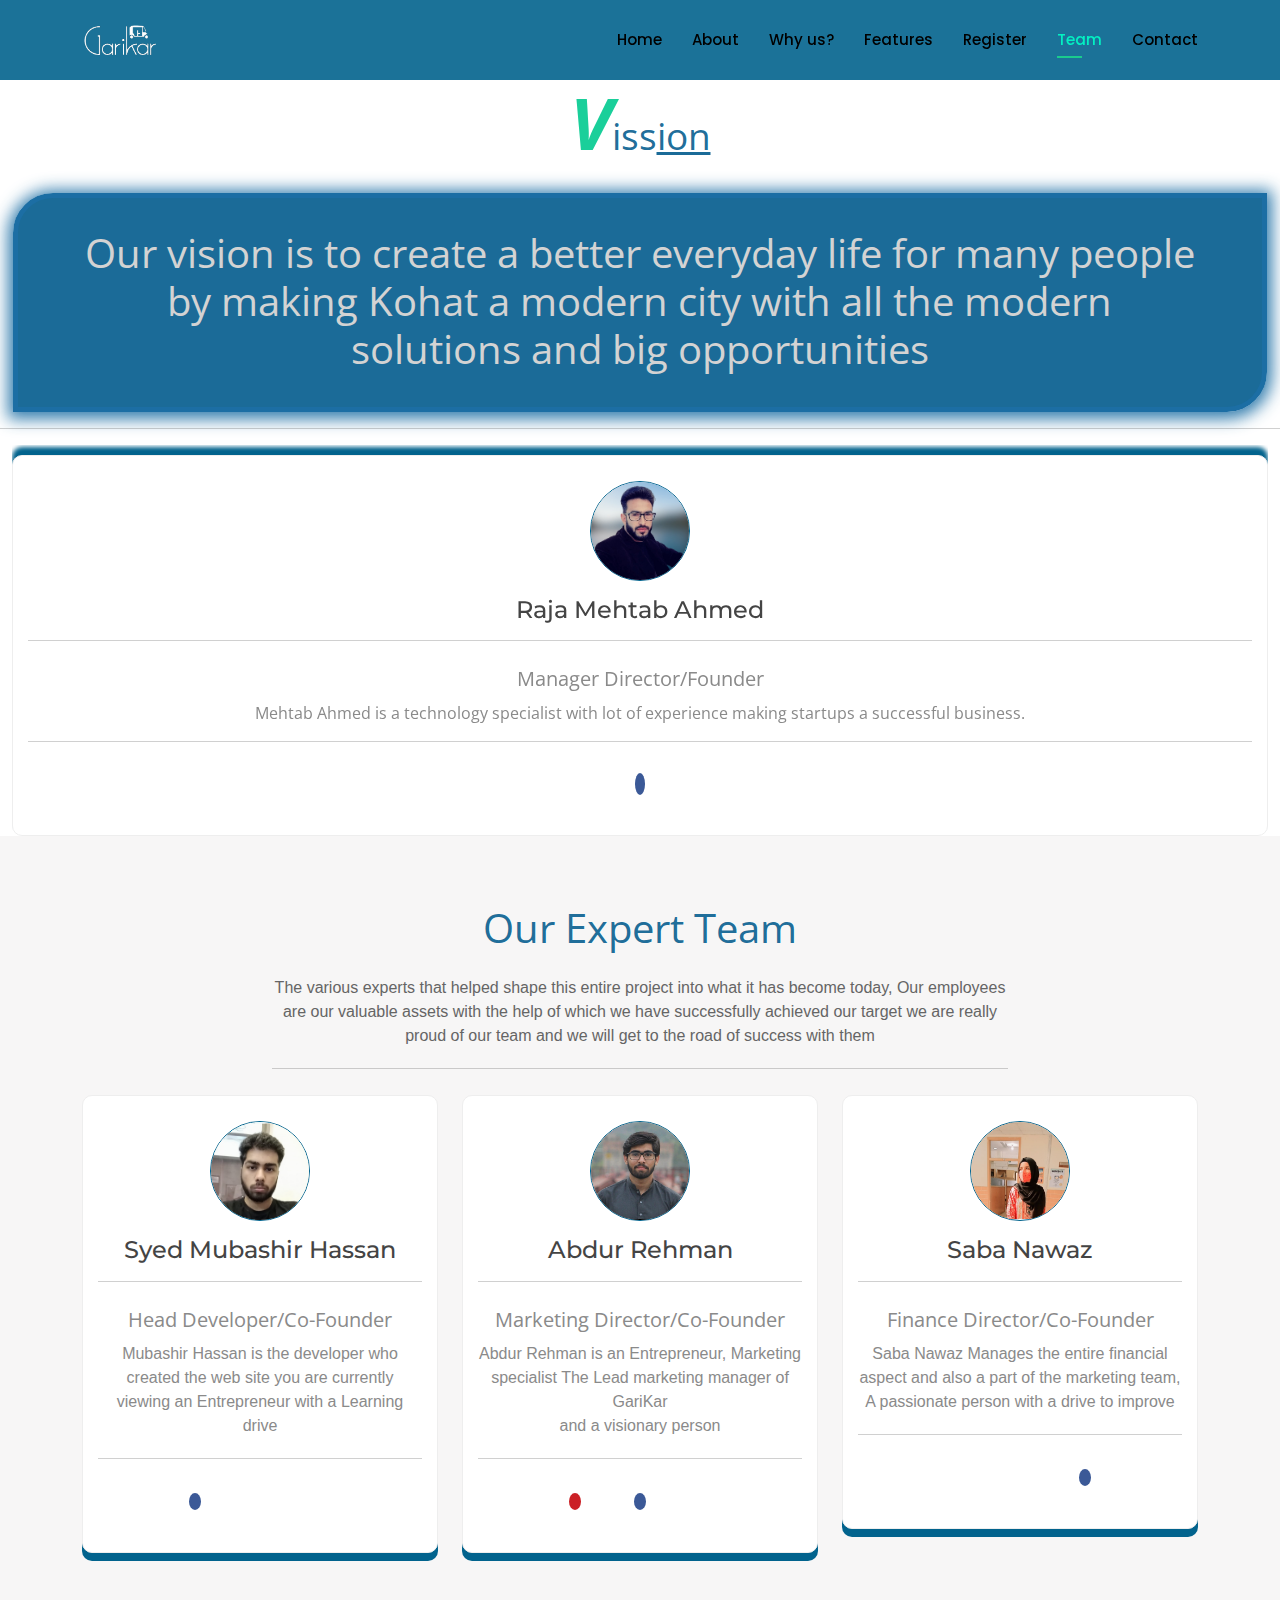
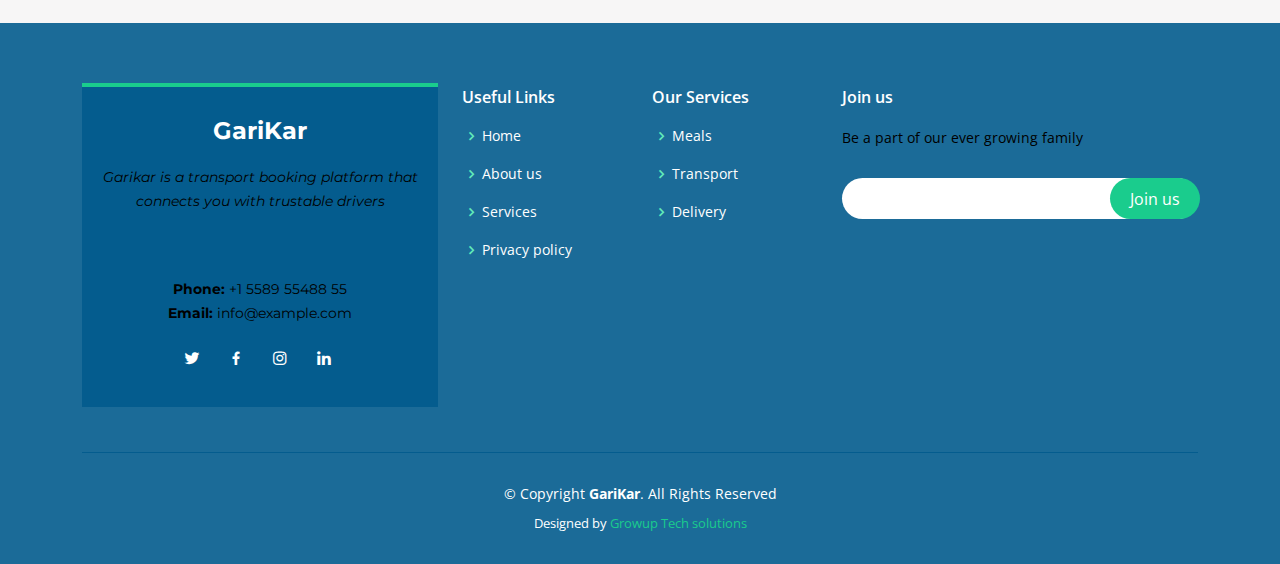
<file: team.html>
<!DOCTYPE html>
<html lang="en">

<head>
  <meta charset="utf-8">
  <meta content="width=device-width, initial-scale=1.0" name="viewport">

  <title>Garikar</title>
  <meta content="" name="description">
  <meta content="" name="keywords">

  <!-- Favicons -->
  <link href="img/favicon.ico" rel="icon">
  <link href="img/apple-touch-icon.png" rel="apple-touch-icon">

  <!-- Google Fonts -->
  <link href="https://fonts.googleapis.com/css?family=Open+Sans:300,300i,400,400i,600,600i,700,700i|Montserrat:300,300i,400,400i,500,500i,600,600i,700,700i|Poppins:300,300i,400,400i,500,500i,600,600i,700,700i" rel="stylesheet">

  <!-- Vendor CSS Files -->
  <link href="vendor/aos/aos.css" rel="stylesheet">
  <link href="vendor/bootstrap/css/bootstrap.min.css" rel="stylesheet">
  <link href="vendor/bootstrap-icons/bootstrap-icons.css" rel="stylesheet">
  <link href="vendor/boxicons/css/boxicons.min.css" rel="stylesheet">
  <link href="vendor/glightbox/css/glightbox.min.css" rel="stylesheet">
  <link href="vendor/remixicon/remixicon.css" rel="stylesheet">
  <link href="vendor/swiper/swiper-bundle.min.css" rel="stylesheet">
   <link rel="stylesheet" href="https://cdnjs.cloudflare.com/ajax/libs/font-awesome/4.7.0/css/font-awesome.min.css">
   <link rel="stylesheet" href="https://use.fontawesome.com/releases/v5.15.4/css/all.css" integrity="sha384-DyZ88mC6Up2uqS4h/KRgHuoeGwBcD4Ng9SiP4dIRy0EXTlnuz47vAwmeGwVChigm" crossorigin="anonymous">

</head>

  <!-- Template Main CSS File -->
  <link href="css/styles.css" rel="stylesheet">
  <link href="css/team.css" rel="stylesheet">

  <!-- =======================================================
  * Template Name: GariKar - v4.6.0
  * Creator Name: Syed Mubashir Hassan
  * Owner: Growup tech solutions
  ======================================================== -->
</head>

<body>

  <!-- ======= Header ======= -->
  <header id="header" class="fixed-top d-flex align-items-center ">
    <div class="container d-flex align-items-center justify-content-between">

      <div class="logo">
        <!-- <h1><a href="index"><span>GariKar</span></a></h1> -->
        <!-- Uncomment below if you prefer to use an image logo -->
         <a href="index"><img src="img/head-logo.png" alt="" class="img-fluid"></a>
      </div>

      <nav id="navbar" class="navbar">
        <ul>
          <li><a class="nav-link scrollto" href="index.html#hero">Home</a></li>
          <li><a class="nav-link scrollto" href="index.html#about">About</a></li>
          <li><a class="nav-link scrollto" href="index.html#details">Why us?</a></li>
          <li><a class="nav-link scrollto" href="index.html#features">Features</a></li>
          <li><a class="nav-link scrollto" href="register.html">Register</a></li>
          <li><a class="nav-link scrollto active" href="team.html">Team</a></li>
          <!-- <li><a class="nav-link scrollto" href="#gallery">Gallery</a></li> -->
         <!--  <li><a class="nav-link scrollto" href="#team">Team</a></li>
          <li><a class="nav-link scrollto" href="#pricing">Pricing</a></li> -->
          <!-- <li class="dropdown"><a href="#"><span>Drop Down</span> <i class="bi bi-chevron-down"></i></a>
            <ul>
              <li><a href="#">Drop Down 1</a></li>
              <li class="dropdown"><a href="#"><span>Deep Drop Down</span> <i class="bi bi-chevron-right"></i></a>
                <ul>
                  <li><a href="#">Deep Drop Down 1</a></li>
                  <li><a href="#">Deep Drop Down 2</a></li>
                  <li><a href="#">Deep Drop Down 3</a></li>
                  <li><a href="#">Deep Drop Down 4</a></li>
                  <li><a href="#">Deep Drop Down 5</a></li>
                </ul>
              </li>
              <li><a href="#">Drop Down 2</a></li>
              <li><a href="#">Drop Down 3</a></li>
              <li><a href="#">Drop Down 4</a></li>
            </ul>
          </li> -->
          <li><a class="nav-link scrollto" href="index.html#contact">Contact</a></li>
        </ul>
        <i class="bi bi-list mobile-nav-toggle"></i>
      </nav><!-- .navbar -->

    </div>
  </header><!-- End Header -->
  <main id="main">
    <h1 class="tophead"><span class="fst-italic vissionv"><b>V</b></span><span class="viss">iss<u>ion</u></span></h1>
    <div class="ourvision">
      <h1>
        Our vision is to create a better everyday life for many people by making Kohat a modern city with all the modern solutions and big opportunities
      </h1>
    </div>
    <hr>
    <div class="row ceotop justify-content-center">
      <div id="carouselExampleControls" class="carousel slide" data-bs-ride="carousel" data-bs- data-bs-pause="hover" data-bs-interval="2000">
      <div class="carousel-inner">
        <div class="carousel-item active" >
          <div class="col-md-4 col-lg-12">
            <div class="team-member fullborder">
              <div class="photo">
              <img src="img/team/mehtab.jpg" class="img-fluid" alt="Raja Mehtab Ahmed">
              </div>          
              <h3>Raja Mehtab Ahmed</h3>
              <hr>
              <h5>Manager Director/Founder</h5>
              <p>Mehtab Ahmed is a technology specialist with lot of experience making startups a successful business.</p>
              <hr>
              <div class="follow-on">
                 <ul>
                  <li></li>
                   
                  <li></li>
                  <li><a href="https://www.linkedin.com/in/mehtab92/"><i class="fab fa-linkedin"></i></a></li>
                   <li></li>
                   <li></li>
                 </ul>
               </div>
            </div>
          </div>
        </div>
        <div class="carousel-item">
          <div class="col-md-4 col-lg-12">
            <div class="team-member fullborder">
              <div class="photo">
              <img src="img/team/shameer.jpg" class="img-fluid" alt="Muhammad Shahmir Khan">
              </div>          
              <h3>Muhammad Shahmir Khan</h3>
              <hr>
              <h5>CEO/Founder</h5>
              <p>Muhammad Shahmir Khan is a young energetic entrepreneur, wishing to change and solve Pakistans problem with modern solutions.</p>
              <hr>
              <div class="follow-on">
                 <ul>
                  <li></li>
                  <li></li>
                   <li><a href="https://www.linkedin.com/in/muhammad-shahmir-khan/"><i class="fab fa-linkedin"></i></a></li>
                  
                   <li></li>
                   <li></li>
                 </ul>
               </div>
            </div>
          </div>    
        </div>
      </div>
    </div>
    </div>
      
      <div class="team-section">
        <div class="container">
          <div class="row">
            <div class="col-12 col-lg-8 offset-lg-2">
             <h2>Our Expert Team</h2>
             <br>
             <p>The various experts that helped shape this entire project into what it has become today, Our employees are our valuable assets with the help of which we have successfully achieved our target we are really proud of our team and we will get to the road of success with them</p>
             <hr>
           </div>
         </div>
         <div class="row">
           <div class="col-md-4">
             <div class="team-member">
               <div class="photo">
                 <img src="img/team/mubashirhassan.jpg" class="img-fluid" alt="Syed Mubashir Hassan">
               </div>          
               <h3>Syed Mubashir Hassan</h3>
               <hr>
               <h5>Head Developer/Co-Founder</h5>
               <p>Mubashir Hassan is the developer who created the web site you are currently viewing an Entrepreneur with a Learning drive <!-- I wish i could have used node in this --></p>
               <hr>
               <div class="follow-on">
                 <ul>
                  <li></li>
                   <li><a href="https://www.linkedin.com/in/mubashir-hassan-187816200/"><i class="fab fa-linkedin"></i></a></li>
                  <li></li>
                   <li><a href="mailto:mubashir.hassan200089@gmail.com"><i class="fas fa-envelope-open-text"></i></a></li>
                   <li></li>
                 </ul>
               </div>
             </div>
           </div>
           <div class="col-md-4">
             <div class="team-member">
               <div class="photo">
                 <img src="img/team/abdur-rehman.jpg" class="img-fluid" alt="Abdur Rehman">
               </div>          
               <h3>Abdur Rehman </h3>
               <hr>
               <h5>Marketing Director/Co-Founder</h5>
               <p>Abdur Rehman is an Entrepreneur, Marketing specialist The Lead marketing manager of GariKar<br> and a visionary person</p>
               <hr>
               <div class="follow-on">
                 <ul>
                  <li></li>
                   <li><a href="https://www.instagram.com/raoabdurrehman/?hl=en"><i class="fab fa-instagram"></i></a></li>
                   <li><a href="https://www.linkedin.com/in/rao-abdur-rehman-30a0aa222/"><i class="fab fa-linkedin"></i></a></li>
                   <li><a href="mailto:raoabdurrehman1@gmail.com"><i class="fas fa-envelope-open-text"></i></a></li>
                   <li></li>
                 </ul>
               </div>
             </div>
           </div>
           <div class="col-md-4">
             <div class="team-member">
               <div class="photo">
                 <img src="img/team/saba.jpg" class="img-fluid" alt="Saba Nawaz">
               </div>          
               <h3>Saba Nawaz</h3>
               <hr>
               <h5>Finance Director/Co-Founder</h5>
               <p>Saba Nawaz Manages the entire financial aspect and also a part of the marketing team, A passionate person with a drive to improve</p>
               <hr>
               <div class="follow-on">
                 <ul>
                  <li></li>
                   <li><a href="mailto:Nawazsaba6666@gmail.com"><i class="fas fa-envelope-open-text"></i></a></li>
                   <li></li>
                   <li><a href="https://www.linkedin.com/in/saba-nawaz-234333225"><i class="fab fa-linkedin"></i></a></li>
                   <li></li>
                 </ul>
               </div>
             </div>
           </div>
           <!-- <div class="col-md-4">
             <div class="team-member">
               <div class="photo">
                 <img src="img/team/team-1.jpg" class="img-fluid">
               </div>          
               <h3>Brock Sinha</h3>
               <hr>
               <h5>Web Developer</h5>
               <p>Lorem Ipsum is simply dummy text of the printing and typesetting industry</p>
               <hr>
               <div class="follow-on">
                 <ul>
                   <li><a href="#"><i class="fa fa-facebook" aria-hidden="true"></i></a></li>
                   <li><a href="#"><i class="fa fa-twitter" aria-hidden="true"></i></a></li>
                   <li><a href="#"><i class="fa fa-pinterest-p" aria-hidden="true"></i></a></li>
                   <li><a href="#"><i class="fa fa-instagram" aria-hidden="true"></i></a></li>
                   <li><a href="#"><i class="fa fa-google-plus" aria-hidden="true"></i></a></li>
                 </ul>
               </div>
             </div>
           </div> -->
           <!-- <div class="col-md-4">
             <div class="team-member">
               <div class="photo">
                 <img src="img/team/team-1.jpg" class="img-fluid">
               </div>          
               <h3>Brock Sinha</h3>
               <hr>
               <h5>Web Developer</h5>
               <p>Lorem Ipsum is simply dummy text of the printing and typesetting industry</p>
               <hr>
               <div class="follow-on">
                 <ul>
                   <li><a href="#"><i class="fa fa-facebook" aria-hidden="true"></i></a></li>
                   <li><a href="#"><i class="fa fa-twitter" aria-hidden="true"></i></a></li>
                   <li><a href="#"><i class="fa fa-pinterest-p" aria-hidden="true"></i></a></li>
                   <li><a href="#"><i class="fa fa-instagram" aria-hidden="true"></i></a></li>
                   <li><a href="#"><i class="fa fa-google-plus" aria-hidden="true"></i></a></li>
                 </ul>
               </div>
             </div>
           </div> -->
         </div>
       </div>
     </div>


  </main><!-- End #main -->

  <!-- ======= Footer ======= -->
  <footer id="footer">
    <div class="footer-top">
      <div class="container">
        <div class="row">

          <div class="col-lg-4 col-md-6">
            <div class="footer-info">
              <h3>GariKar</h3>
              <p class="pb-3"><em>Garikar is a transport booking platform that connects you with trustable drivers</em></p>
              <p>
                <br><br>
                <strong>Phone:</strong> +1 5589 55488 55<br>
                <strong>Email:</strong> info@example.com<br>
              </p>
              <div class="social-links mt-3">
                <a href="#" class="twitter"><i class="bx bxl-twitter"></i></a>
                <a href="#" class="facebook"><i class="bx bxl-facebook"></i></a>
                <a href="#" class="instagram"><i class="bx bxl-instagram"></i></a>
                <a href="#" class="linkedin"><i class="bx bxl-linkedin"></i></a>
              </div>
            </div>
          </div>

          <div class="col-lg-2 col-md-6 footer-links">
            <h4>Useful Links</h4>
            <ul>
              <li><i class="bx bx-chevron-right"></i> <a href="index.html#hero">Home</a></li>
              <li><i class="bx bx-chevron-right"></i> <a href="index.html#about">About us</a></li>
              <li><i class="bx bx-chevron-right"></i> <a href="index.html#features">Services</a></li>
              <li><i class="bx bx-chevron-right"></i> <a href="privacy.html">Privacy policy</a></li>
            </ul>
          </div>

          <div class="col-lg-2 col-md-6 footer-links">
            <h4>Our Services</h4>
            <ul>
              <li><i class="bx bx-chevron-right"></i> <a href="index.html#features">Meals</a></li>
              <li><i class="bx bx-chevron-right"></i> <a href="index.html#features">Transport</a></li>
              <li><i class="bx bx-chevron-right"></i> <a href="index.html#features">Delivery</a></li>
            </ul>
          </div>
          <div class="col-lg-4 col-md-6 footer-newsletter">
            <h4>Join us</h4>
            <p>Be a part of our ever growing family</p>
            <form action="register.html" method="post">
              <input type="email" name="none" class="subbutton" readonly contenteditable="false"><input type="submit" value="Join us">
            </form>

          </div>

        </div>
      </div>
    </div>

    <div class="container">
      <div class="copyright">
        &copy; Copyright <strong><span>GariKar</span></strong>. All Rights Reserved
      </div>
      <div class="credits">
       <!-- GariKar -->
        Designed by <a href="https://GariKar.com/">Growup Tech solutions</a>
      </div>
    </div>
  </footer><!-- End Footer -->

  <a href="#" class="back-to-top d-flex align-items-center justify-content-center"><i class="bi bi-arrow-up-short"></i></a>
  <div id="preloader"></div>

  <!-- Vendor JS Files -->
  <script src="vendor/aos/aos.js"></script>
  <script src="vendor/bootstrap/js/bootstrap.bundle.min.js"></script>
  <script src="vendor/glightbox/js/glightbox.min.js"></script>
  <script src="vendor/php-email-form/validate.js"></script>
  <script src="vendor/purecounter/purecounter.js"></script>
  <script src="vendor/swiper/swiper-bundle.min.js"></script>

  <!-- Template Main JS File -->
  <script src="https://cdnjs.cloudflare.com/ajax/libs/popper.js/1.14.7/umd/popper.min.js"></script>
  <script src="https://ajax.googleapis.com/ajax/libs/jquery/3.6.0/jquery.min.js"></script>
  <script src="js/main.js"></script>
  <script src="js/count.js"></script>
</body>

</html>
</file>
<file: css/privacy.css>
#main
{
	margin-top: 2%;
}
.privacy-top
{
	background-color: rgb(245,244,244, 80%)
}
.p-content
{

}
.privacy-inner
{
	border-radius: 15px;
	-webkit-box-shadow: 1px 2px 15px 5px rgba(0,0,0,0.51); 
	box-shadow: 1px 2px 15px 5px rgba(0,0,0,0.51);
	background-color: white;
	width: 70%;
	margin: 0 auto;
	padding: 2% 5%;
}
.cen
{
	text-align: center;
}
</file>
<file: css/team.css>
#main 
{
  padding-top: 2%;
}
.ceotop
{
  margin-left: auto;
  margin-right: auto;
}
.tophead 
{
  text-align: center;
  font-size: 72px;
  color: rgba(2, 91, 141, 0.9);
  padding-bottom: 20px;
}
.vissionv
{
  color: #1acf9a;
}
.viss
{
  font-size: 2.3rem;
}
.ourvision
{
  margin-top: 0%;
  margin-bottom: 1%;
  margin-left: auto ;
  margin-right: auto;
  padding: 2% 5%;
  width: 98%;
  text-align: center;
  border-width: 5px;
  border-style: solid;
  border-color: #1C6EA4;
  -webkit-box-shadow: 0px 2px 16px 5px rgba(28,110,164,0.89); 
box-shadow: 0px 2px 16px 5px rgba(28,110,164,0.89);
  border-radius: 40px 0px 40px 0px;
  background-color: rgba(2, 91, 141, 0.9);
  color: lightgrey;
}
@media (max-width: 991px)
{
  .vissionv
  {
    color: #1acf9a;
    padding-bottom: 0px;
    margin-bottom: 0px;
  }
  .tophead 
  {
    text-align: center;
    font-size: 48px;
    color: rgba(2, 91, 141, 0.9);

    margin-top: 15%;
    padding-top: 2%;
    padding-bottom: 0px;
    margin-bottom: 0px;
  }
  .ourvision 
  {
    padding: 0%;
    padding-top: 15%;
    padding-bottom: 8%;
    transform: scale(0.8);
    color: white;
  }
}
.carousel-inner
{
  text-align: center;
  margin: auto;
}
.card{
  -moz-border-radius: 2%;
  -webkit-border-radius: 2%;
  border-radius: 2%;
  box-shadow: 5px 5px 1 rgba(0,0,0,0.08);
  background-color: transparent;
  border: none;
}

.profile .profile-body {
  padding: 20px;
  /* background: #0044ff4f; */
}

.profile .profile-bio {
  /* background: rgb(236, 7, 7); */
  position: relative;
  padding: 15px 10px 5px 15px;
}

.profile .profile-bio a {
  left: 50%;
  bottom: 20px;
  margin: -62px;
  text-align: center;
  position: absolute;
}

.profile .profile-bio h2 {
  margin-top: 0;
  font-weight: 200;
}

h1, h2, h4, h5, h6 {
  margin-top: 5px;
  text-shadow: none;
  font-weight: normal;
  font-family: 'Open Sans', sans-serif;
}
h2 {
  font-size: 24px;
  line-height: 33px;
}

p, li, li a {
  color: rgb(0, 0, 0);
}  





/* ******        picture style        ****** */


/* h3{
position: absolute;
z-index: 1;
transform: translate(-25%, -65%);
font-family: 'Montserrat', sans-serif;
margin: 0;
margin-left: 10px;
line-height: 1.2;
font-size: 210%;
margin-top:260px;
} */

.pic{
  border-radius: 50%;
  border-width: 10px;
  border-color: rgba(2, 91, 141, 0.9);
  box-shadow: #e80000;
  width: 280px;
  height: 300px;
}

.pic:hover img{
  box-shadow: 1px 1px 10px 0 rgba(0,0,0,.1);
}

.pic .glow-wrap{
  overflow: hidden;
  position: absolute;
  width: 100%;
  height: 100%;
  top: 0;
  margin-top: -10px;
}

.pic .glow{
  display: block;
  position:absolute;
  width: 60%;
  height: 200%;
  background: rgba(2, 91, 141, 0.9);
  top: 0;
  filter: blur(5px);
  transform: rotate(45deg) translate(-450%, 0);
  transition: all .5s cubic-bezier(0.645, 0.045, 0.355, 1);
}


.pic:hover .glow{
  transform: rotate(45deg) translate(450%, 0);
  transition: all 1s cubic-bezier(0.645, 0.045, 0.355, 1);
}

.pic:hover img,
.pic:hover .glow-wrap{
  margin-top: 0;
}
/*
NET TEMPLATE CSS*/
.team-section {
    font-family: arial;
    text-align: center;
    padding: 70px 0px;
    background-color: rgb(245,244,244, 80%);
}
.team-section h2 {
    color: rgba(2, 91, 141, 0.9);
    font-size: 40px;
}
.team-section p {
    font-size: 16px;
    color: #656565;
    margin: 0px 0px 20px;

}
.team-member {
    width: 100%;
    float: left;
    padding: 25px 15px;
    background-color: #fff;
    border-radius: 10px;
    border: 1px solid #eee;
    margin-top: 10px;
    box-shadow: 0px 8px 0px 0px rgba(2, 99, 141, 1.0);
    transition: 0.5s;
}
.fullborder
{
  box-shadow: 0px -8px 4px 0px rgba(2, 99, 141, 1.0)
}

.team-member:hover {
    box-shadow: 0px -8px 0px 0px rgba(2, 99, 141, 1.0);
}
.team-member h3 {
    font-size: 24px;
    margin: 15px 0px 0px;
}
.team-member h5 {
    margin: 10px 0px 10px;
    color: #8a8a8a;
    display: inline-block;
}
.team-member p {
    font-size: 16px;
    color: #8a8a8a;
}
.team-member .photo {
    width: 100px;
    height: 100px;
    object-fit: cover;
    border-radius: 100%;
    overflow: hidden;
    border: 1px solid rgba(2, 99, 141, 1.0);
    margin: 0 auto;
    background-color: #ffffff;
    padding: 0px;
}
.follow-on ul{
    padding: 0px;
    margin: 0px;
}
.follow-on ul li {
    float: left;
    list-style: none;
    font-size: 20px;
    text-align: center;
    margin: 10px auto 10px;
    width: 20%;
}

.follow-on ul li a i {
    color: #fff;
    border-radius: 100%;
    height: 30px;
    width: 30px;
    line-height: 31px;
    font-size: 16px;
}
.follow-on ul li a i:hover{
    opacity: 0.8;
}
.follow-on ul li a i.fab.fa-linkedin {
    background-color: #3b5997;
}
.follow-on ul li a i.fa.fa-twitter {
    background-color: #57aced;
}
.follow-on ul li a i.fas.fa-envelope-open-text {
    background-color: #9acd32;
}
.follow-on ul li a i.fa.fa-pinterest-p {
    background-color: #cb2026;
}
.follow-on ul li a i.fab.fa-instagram {
    background-color: #cb2026;
}
.follow-on ul li a i.fa.fa-google-plus {
    background-color: #db4d41;
}
#main 
{
  margin-top: 5%;
  padding-top: 10px;
}
</file>
<file: css/styles.css>
/**
* Template Name: Bootslander - v4.6.0
* Template URL: https://bootstrapmade.com/bootslander-free-bootstrap-landing-page-template/
* Author: BootstrapMade.com
* License: https://bootstrapmade.com/license/
*/

/*--------------------------------------------------------------
# General
--------------------------------------------------------------*/
body {
  font-family: "Open Sans", sans-serif;
  overflow-x: hidden;
  color: #444444;
}

a {
  color: #1acc8d;
  text-decoration: none;
}

a:hover {
  color: #34e5a6;
  text-decoration: none;
}

h1, h2, h3, h4, h5, h6 {
  font-family: "Montserrat", sans-serif;
}

/*--------------------------------------------------------------
# Preloader
--------------------------------------------------------------*/
#preloader {
  position: fixed;
  top: 0;
  left: 0;
  right: 0;
  bottom: 0;
  z-index: 9999;
  overflow: hidden;
  background: #fff;
}

#preloader:before {
  content: "";
  position: fixed;
  top: calc(50% - 30px);
  left: calc(50% - 30px);
  border: 6px solid rgba(2, 99, 141, 0.9);
  border-top-color: #d2f9eb;
  border-radius: 50%;
  width: 60px;
  height: 60px;
  -webkit-animation: animate-preloader 1s linear infinite;
  animation: animate-preloader 1s linear infinite;
}

@-webkit-keyframes animate-preloader {
  0% {
    transform: rotate(0deg);
  }
  100% {
    transform: rotate(360deg);
  }
}

@keyframes animate-preloader {
  0% {
    transform: rotate(0deg);
  }
  100% {
    transform: rotate(360deg);
  }
}
/*--------------------------------------------------------------
# Back to top button
--------------------------------------------------------------*/
.back-to-top {
  position: fixed;
  visibility: hidden;
  opacity: 0;
  right: 15px;
  bottom: 15px;
  z-index: 996;
  background: rgba(2, 99, 141, 0.9);
  width: 40px;
  height: 40px;
  border-radius: 50px;
  transition: all 0.4s;
}
.back-to-top i {
  font-size: 28px;
  color: #fff;
  line-height: 0;
}
.back-to-top:hover {
  background: #2be4a2;
  color: #fff;
}
.back-to-top.active {
  visibility: visible;
  opacity: 1;
}

/*--------------------------------------------------------------
# Disable AOS delay on mobile
--------------------------------------------------------------*/
@media screen and (max-width: 768px) {
  [data-aos-delay] {
    transition-delay: 0 !important;
  }
}
/*--------------------------------------------------------------
# Header
--------------------------------------------------------------*/
#header {
  height: 80px;
  transition: all 0.5s;
  z-index: 997;
  transition: all 0.5s;
  background: rgba(2, 99, 141, 0.9);

}
#header.header-transparent {
  background: transparent;
}
#header.header-scrolled {
  background: rgba(2, 99, 141, 0.9);
  height: 60px; 
}
#header .logo h1 {
  font-size: 28px;
  margin: 0;
  padding: 0;
  line-height: 1;
  font-weight: 700;
}
#header .logo h1 a, #header .logo h1 a:hover {
  color: #fff;
  text-decoration: none;
}

#header .logo img {
  padding: 0;
  margin: 0;
  max-height: 40px;

}
#header.header-scrolled .chnge
{
   filter:invert(100%);
}

/*--------------------------------------------------------------
# Navigation Menu
--------------------------------------------------------------*/
/**
* Desktop Navigation 
*/
.navbar {
  padding: 0;
}
.titleimg
{
  transform: scale(1.1);
}
.navbar ul {
  margin: 0;
  padding: 0;
  display: flex;
  list-style: none;
  align-items: center;
}
.navbar li {
  position: relative;
}
.navbar a, .navbar a:focus {
  display: flex;
  align-items: center;
  justify-content: space-between;
  padding: 10px 0 10px 30px;
  font-size: 15px;
  font-weight: 500;
  font-family: "Poppins", sans-serif;
  color: black;
  white-space: nowrap;
  transition: 0.3s;
}
#header.header-scrolled .navbar a 
{
  color: white;
}
#header.header-scrolled .navbar a:hover 
{
  color: rgba(1, 255, 200, 0.9);
}
.navbar a:hover, .navbar .active, .navbar .active:focus, .navbar li:hover > a {
    color: rgba(1, 255, 200, 0.9);
}
.navbar a i, .navbar a:focus i {
  font-size: 12px;
  line-height: 0;
  margin-left: 5px;
}
.navbar > ul > li > a:before {
  content: "";
  position: absolute;
  width: 0;
  height: 2px;
  bottom: 3px;
  left: 30px;
  background-color: #1acc8d;
  visibility: hidden;
  width: 0px;
  transition: all 0.3s ease-in-out 0s;
}
.navbar a:hover:before, .navbar li:hover > a:before, .navbar .active:before {
  visibility: visible;
  width: 25px;
}
.navbar a:hover, .navbar .active, .navbar .active:focus, .navbar li:hover > a {
  color: rgba(1, 255, 200, 0.9);
}
.navbar .dropdown ul {
  display: block;
  position: absolute;
  left: 30px;
  top: calc(100% + 30px);
  margin: 0;
  padding: 10px 0;
  z-index: 99;
  opacity: 0;
  visibility: hidden;
  background: #fff;
  box-shadow: 0px 0px 30px rgba(127, 137, 161, 0.25);
  transition: 0.3s;
  border-radius: 4px;
}
.navbar .dropdown ul li {
  min-width: 200px;
}
.navbar .dropdown ul a {
  padding: 10px 20px;
  font-size: 14px;
  font-weight: 500;
  text-transform: none;
  color: rgba(2, 99, 141, 1.0);
}
.navbar .dropdown ul a i {
  font-size: 12px;
}
.navbar .dropdown ul a:hover, .navbar .dropdown ul .active:hover, .navbar .dropdown ul li:hover > a {
  color: #1acc8d;
}
.navbar .dropdown:hover > ul {
  opacity: 1;
  top: 100%;
  visibility: visible;
}
.navbar .dropdown .dropdown ul {
  top: 0;
  left: calc(100% - 30px);
  visibility: hidden;
}
.navbar .dropdown .dropdown:hover > ul {
  opacity: 1;
  top: 0;
  left: 100%;
  visibility: visible;
}
@media (max-width: 1366px) {
  .navbar .dropdown .dropdown ul {
    left: -90%;
  }
  .navbar .dropdown .dropdown:hover > ul {
    left: -100%;
  }
}

/**
* Mobile Navigation 
*/
.mobile-nav-toggle {
  color: black;
  font-size: 28px;
  cursor: pointer;
  display: none;
  line-height: 0;
  transition: 0.5s;
}
#header.header-scrolled .mobile-nav-toggle {
  color: #fff;
}

@media (max-width: 991px) {
  .mobile-nav-toggle {
    display: block;
  }
  

  .navbar ul {
    display: none;
  }
}
.navbar-mobile {
  position: fixed;
  overflow: hidden;
  top: 0;
  right: 0;
  left: 0;
  bottom: 0;
  background: rgba(2, 91, 141, 0.9);
  transition: 0.3s;
  z-index: 999;
}
.navbar-mobile .mobile-nav-toggle {
  position: absolute;
  top: 15px;
  right: 15px;
}
.navbar-mobile ul {
  display: block;
  position: absolute;
  top: 55px;
  right: 15px;
  bottom: 15px;
  left: 15px;
  padding: 10px 0;
  border-radius: 8px;
  background-color: #fff;
  overflow-y: auto;
  transition: 0.3s;
}
.navbar-mobile > ul > li > a:before {
  left: 20px;
}
.navbar-mobile a, .navbar-mobile a:focus {
  padding: 10px 20px;
  font-size: 15px;
  color: rgba(2, 91, 141, 0.9);
}
.navbar-mobile a:hover, .navbar-mobile .active, .navbar-mobile li:hover > a {
  color: #3f43fd;
}
.navbar-mobile .getstarted, .navbar-mobile .getstarted:focus {
  margin: 15px;
}
.navbar-mobile .dropdown ul {
  position: static;
  display: none;
  margin: 10px 20px;
  padding: 10px 0;
  z-index: 99;
  opacity: 1;
  visibility: visible;
  background: #fff;
  box-shadow: 0px 0px 30px rgba(127, 137, 161, 0.25);
}
.navbar-mobile .dropdown ul li {
  min-width: 200px;
}
.navbar-mobile .dropdown ul a {
  padding: 10px 20px;
}
.navbar-mobile .dropdown ul a i {
  font-size: 12px;
}
.navbar-mobile .dropdown ul a:hover, .navbar-mobile .dropdown ul .active:hover, .navbar-mobile .dropdown ul li:hover > a {
  color: #1acc8d;
}
.navbar-mobile .dropdown > .dropdown-active {
  display: block;
}


/*--------------------------------------------------------------
# Hero Section
--------------------------------------------------------------*/
.imghero
{
  max-width: 110%;
  position: relative;
  top: 35px;
  right: 20px;
}/*
#19c5ff;*/
#hero {
  width: 110%;
  background: #e6f6fe;
  position: relative;
  padding: 200px 0 0 0;
}
#hero:before {
  content: "";
  position: absolute;
  bottom: 0;
  top: 0;
  left: 0;
  right: 0;
}
#hero h1 {
  margin: 0 0 20px 0;
  font-size: 48px;
  font-weight: 700;
  line-height: 56px;
  color: black;
}
#hero h1 span {
  color: grey;
  border-bottom: 4px solid #1acc8d;
}
#hero h2 {
  color: black;
  margin-bottom: 40px;
  font-size: 24px;
}
#hero .btn-get-started {
  font-family: "Montserrat", sans-serif;
  font-weight: 500;
  font-size: 16px;
  letter-spacing: 1px;
  display: inline-block;
  padding: 10px 30px;
  border-radius: 50px;
  transition: 0.5s;
  color: #fff;
  background: rgba(2, 99, 141, 1.0);
}
#hero .btn-get-started:hover {
  background: #17b57d;
}
#hero .animated {
  animation: up-down 2s ease-in-out infinite alternate-reverse both;
}
@media (min-width: 1024px) {
  #hero {
    background-attachment: fixed;
  }
}
@media (max-width: 991px) {
  #hero {
    padding-top: 80px;
    width: 100%;
  }
  #hero .animated {
    -webkit-animation: none;
    animation: none;
  }
  #hero .hero-img {
    text-align: center;
  }
  #hero .hero-img img {
    max-width: 60%;
  }
  #hero h1 {
    font-size: 28px;
    line-height: 32px;
    margin-bottom: 10px;
  }
  #hero h2 {
    font-size: 18px;
    line-height: 24px;
    margin-bottom: 30px;
  }
  .nav-link
  {
    color: black;
  }
  #header.header-scrolled .navbar a 
  {
    color: black;
  }
}
@media (max-width: 575px) {
  #hero .hero-img img {
    width: 80%;
  }
}

@-webkit-keyframes up-down {
  0% {
    transform: translateY(10px);
  }
  100% {
    transform: translateY(-10px);
  }
}

@keyframes up-down {
  0% {
    transform: translateY(10px);
  }
  100% {
    transform: translateY(-10px);
  }
}
.hero-waves2 {
  display: block;
  width: 100%;
  height: 700px;
  z-index: 5px;
  position: absolute;
  margin: 0px;
  padding: 0px;
}
.hero-waves {
  display: block;
  width: 100%;
  height: 30px;
  z-index: 5;
  position: relative;
  margin: 0px;
  padding: 0px;
}
@media (max-width : 760px)
{
  .imghero
  {
    top: 12px;
     
  }
  .hero-waves
  {
    height: 10px;
  }
}
.wave1 use {
  -webkit-animation: move-forever1 10s linear infinite;
  animation: move-forever1 10s linear infinite;
  -webkit-animation-delay: -2s;
  animation-delay: -2s;
}

.wave2 use {
  -webkit-animation: move-forever2 8s linear infinite;
  animation: move-forever2 8s linear infinite;
  -webkit-animation-delay: -2s;
  animation-delay: -2s;
}

.wave3 use {
  -webkit-animation: move-forever3 6s linear infinite;
  animation: move-forever3 6s linear infinite;
  -webkit-animation-delay: -2s;
  animation-delay: -2s;
}
.wave4 use {
  -webkit-animation: move-forever3 4s linear infinite;
  animation: move-forever3 4s linear infinite;
  -webkit-animation-delay: -2s;
  animation-delay: -2s;
}
.wave5 use {
  -webkit-animation: move-forever3 12s linear infinite;
  animation: move-forever3 12s linear infinite;
  -webkit-animation-delay: -2s;
  animation-delay: -2s;
}
.wave6 use {
  -webkit-animation: move-forever3 6s linear infinite;
  animation: move-forever3 6s linear infinite;
  -webkit-animation-delay: -2s;
  animation-delay: -2s;

}
.wave7 use {
  -webkit-animation: move-forever3 7s linear infinite;
  animation: move-forever3 7s linear infinite;
  -webkit-animation-delay: -2s;
  animation-delay: -2s;

}

@-webkit-keyframes move-forever1 {
  0% {
    transform: translate(85px, 0%);
  }
  100% {
    transform: translate(-90px, 0%);
  }
}

@keyframes move-forever1 {
  0% {
    transform: translate(85px, 0%);
  }
  100% {
    transform: translate(-90px, 0%);
  }
}
@-webkit-keyframes move-forever2 {
  0% {
    transform: translate(-90px, 0%);
  }
  100% {
    transform: translate(85px, 0%);
  }
}
@keyframes move-forever2 {
  0% {
    transform: translate(-90px, 0%);
  }
  100% {
    transform: translate(85px, 0%);
  }
}
@-webkit-keyframes move-forever3 {
  0% {
    transform: translate(-90px, 0%);
  }
  100% {
    transform: translate(85px, 0%);
  }
}
@keyframes move-forever3 {
  0% {
    transform: translate(-90px, 0%);
  }
  100% {
    transform: translate(85px, 0%);
  }
}
/*--------------------------------------------------------------
# Sections General
--------------------------------------------------------------*/
section {
  padding: 60px 0;
  overflow: hidden;
}

.section-bg {
  background-color: #f5f5ff;
}

.section-title {
  padding-bottom: 40px;
}
.section-title h2 {
  font-size: 14px;
  font-weight: 500;
  padding: 0;
  line-height: 1px;
  margin: 0 0 5px 0;
  letter-spacing: 2px;
  text-transform: uppercase;
  color: #aaaaaa;
  font-family: "Poppins", sans-serif;
}
.section-title h2::after {
  content: "";
  width: 120px;
  height: 1px;
  display: inline-block;
  background: #1acc8d;
  margin: 4px 10px;
}
.section-title p {
  margin: 0;
  margin: 0;
  font-size: 36px;
  font-weight: 700;
  text-transform: uppercase;
  font-family: "Poppins", sans-serif;
  color: rgba(2, 91, 141, 0.9);
}

/*--------------------------------------------------------------
# Breadcrumbs
--------------------------------------------------------------*/
.breadcrumbs {
  padding: 20px 0;
  background-color: #fafaff;
  min-height: 40px;
  margin-top: 80px;
}
@media (max-width: 992px) {
  .breadcrumbs {
    margin-top: 64px;
  }
}
.breadcrumbs h2 {
  font-size: 24px;
  font-weight: 400;
  margin: 0;
}
@media (max-width: 992px) {
  .breadcrumbs h2 {
    margin: 0 0 10px 0;
  }
}
.breadcrumbs ol {
  display: flex;
  flex-wrap: wrap;
  list-style: none;
  padding: 0;
  margin: 0;
  font-size: 14px;
}
.breadcrumbs ol li + li {
  padding-left: 10px;
}
.breadcrumbs ol li + li::before {
  display: inline-block;
  padding-right: 10px;
  color: #6c757d;
  content: "/";
}
@media (max-width: 768px) {
  .breadcrumbs .d-flex {
    display: block !important;
  }
  .breadcrumbs ol {
    display: block;
  }
  .breadcrumbs ol li {
    display: inline-block;
  }
}

/*--------------------------------------------------------------
# About
--------------------------------------------------------------*/
.about {
  padding: 40px 0 0 0;
}
.about .icon-boxes h3 {
  font-size: 28px;
  font-weight: 700;
  color: rgba(2, 91, 141, 0.9);
  margin-bottom: 15px;
}
.about .icon-box {
  margin-top: 40px;
}
.about .icon-box .icon {
  float: left;
  display: flex;
  align-items: center;
  justify-content: center;
  width: 64px;
  height: 64px;
  border: 2px solid #7ceec6;
  border-radius: 50px;
  transition: 0.5s;
}
.about .icon-box .icon i {
  color: #1acc8d;
  font-size: 32px;
}
.about .icon-box:hover .icon {
  background: rgba(2, 91, 141, 0.9);
  border-color: rgba(2, 91, 141, 0.9);
}
.about .icon-box:hover .icon i {
  color: #fff;
}
.about .icon-box .title {
  margin-left: 85px;
  font-weight: 700;
  margin-bottom: 10px;
  font-size: 18px;
}
.about .icon-box .title a {
  color: #343a40;
  transition: 0.3s;
}
.about .icon-box .title a:hover {
  color: #1acc8d;
}
.about .icon-box .description {
  margin-left: 85px;
  line-height: 24px;
  font-size: 14px;
}
.about .video-box {
  background: url("../img/about.png") center center no-repeat;
  background-size: contain;
  min-height: 300px;
}
.about .play-btn {
  width: 94px;
  height: 94px;
  background: radial-gradient(#3f43fd 50%, rgba(63, 67, 253, 0.4) 52%);
  border-radius: 50%;
  display: block;
  position: absolute;
  left: calc(50% - 47px);
  top: calc(50% - 47px);
  overflow: hidden;
}
.about .play-btn::after {
  content: "";
  position: absolute;
  left: 50%;
  top: 50%;
  transform: translateX(-40%) translateY(-50%);
  width: 0;
  height: 0;
  border-top: 10px solid transparent;
  border-bottom: 10px solid transparent;
  border-left: 15px solid #fff;
  z-index: 100;
  transition: all 400ms cubic-bezier(0.55, 0.055, 0.675, 0.19);
}
.about .play-btn::before {
  content: "";
  position: absolute;
  width: 120px;
  height: 120px;
  -webkit-animation-delay: 0s;
  animation-delay: 0s;
  -webkit-animation: pulsate-btn 2s;
  animation: pulsate-btn 2s;
  -webkit-animation-direction: forwards;
  animation-direction: forwards;
  -webkit-animation-iteration-count: infinite;
  animation-iteration-count: infinite;
  -webkit-animation-timing-function: steps;
  animation-timing-function: steps;
  opacity: 1;
  border-radius: 50%;
  border: 5px solid rgba(63, 67, 253, 0.7);
  top: -15%;
  left: -15%;
  background: rgba(198, 16, 0, 0);
}
.about .play-btn:hover::after {
  border-left: 15px solid #3f43fd;
  transform: scale(20);
}
.about .play-btn:hover::before {
  content: "";
  position: absolute;
  left: 50%;
  top: 50%;
  transform: translateX(-40%) translateY(-50%);
  width: 0;
  height: 0;
  border: none;
  border-top: 10px solid transparent;
  border-bottom: 10px solid transparent;
  border-left: 15px solid #fff;
  z-index: 200;
  -webkit-animation: none;
  animation: none;
  border-radius: 0;
}

@-webkit-keyframes pulsate-btn {
  0% {
    transform: scale(0.6, 0.6);
    opacity: 1;
  }
  100% {
    transform: scale(1, 1);
    opacity: 0;
  }
}

@keyframes pulsate-btn {
  0% {
    transform: scale(0.6, 0.6);
    opacity: 1;
  }
  100% {
    transform: scale(1, 1);
    opacity: 0;
  }
}
/*--------------------------------------------------------------
# Features
--------------------------------------------------------------*/
.features .icon-box {
  display: flex;
  align-items: center;
  padding: 20px;
  background: #f5f5ff;
  transition: ease-in-out 0.3s;
}
.features .icon-box i {
  font-size: 32px;
  padding-right: 10px;
  line-height: 1;
}
.features .icon-box h3 {
  font-weight: 700;
  margin: 0;
  padding: 0;
  line-height: 1;
  font-size: 16px;
}
.features .icon-box h3 a {
  color: rgba(2, 91, 141, 0.9);
  transition: ease-in-out 0.3s;
}
.features .icon-box h3 a:hover {
  color: rgba(2, 91, 141, 0.9);
}
.features .icon-box:hover {
  background: #ebebff;
}

/*--------------------------------------------------------------
# Counts
--------------------------------------------------------------*/
.counts {
  background: #f5f5ff;
  padding: 70px 0 60px;
}
.counts .count-box {
  padding: 30px 30px 25px 30px;
  width: 100%;
  position: relative;
  text-align: center;
  background: #fff;
}
.counts .count-box i {
  position: absolute;
  top: -25px;
  left: 50%;
  transform: translateX(-50%);
  font-size: 20px;
  background: rgba(2, 91, 141, 0.9);
  padding: 12px;
  color: #fff;
  border-radius: 50px;
  display: inline-flex;
  align-items: center;
  justify-content: center;
  line-height: 0;
  width: 48px;
  height: 48px;
}
.counts .count-box span {
  font-size: 36px;
  display: block;
  font-weight: 600;
  color: rgba(2, 91, 141, 0.9);
}
.counts .count-box p {
  padding: 0;
  margin: 0;
  font-family: "Montserrat", sans-serif;
  font-size: 14px;
}

/*--------------------------------------------------------------
# Details
--------------------------------------------------------------*/
.details .content + .content {
  margin-top: 100px;
}
.details .content h3 {
  font-weight: 600;
  font-size: 26px;
  color: rgba(2, 91, 141, 0.9);
}
.details .content ul {
  list-style: none;
  padding: 0;
}
.details .content ul li {
  padding-bottom: 10px;
}
.details .content ul i {
  font-size: 20px;
  padding-right: 4px;
  color: #1acc8d;
}
.details .content p:last-child {
  margin-bottom: 0;
}

/*--------------------------------------------------------------
# Gallery
--------------------------------------------------------------*/
.gallery .gallery-item {
  overflow: hidden;
  border-right: 3px solid #fff;
  border-bottom: 3px solid #fff;
}
.gallery .gallery-item img {
  transition: all ease-in-out 0.4s;
}
.gallery .gallery-item:hover img {
  transform: scale(1.1);
}

/*--------------------------------------------------------------
# comingsoontab
--------------------------------------------------------------*/
.comingsoontabin
{
  opacity: 0.5;
}
.comingsoontab {
  padding: 40px 0;
  background: url("../img/cta-bg.jpg") no-repeat;
  background-position: center center;
  background-size: cover;
  position: relative;
}
.comingsoontab::before {
  content: "";
  position: absolute;
  left: 0;
  right: 0;
  top: 0;
  bottom: 0;
  background: rgba(2, 91, 141, 0.9);
  opacity: 0.3;
}
.comingsoontab .section-header {
  margin-bottom: 40px;
}
.comingsoontab .testimonials-carousel, .testimonials .testimonials-slider {
  overflow: hidden;
}
.comingsoontab .testimonial-item {
  text-align: center;
  color: #fff;
}
.comingsoontab .testimonial-item .testimonial-img {
  width: 100px;
  border-radius: 50%;
  border: 6px solid rgba(255, 255, 255, 0.15);
  margin: 0 auto;
}
.comingsoontab .testimonial-item h3 {
  font-size: 20px;
  font-weight: bold;
  margin: 10px 0 5px 0;
  color: #fff;
}
.comingsoontab .testimonial-item h4 {
  font-size: 14px;
  color: #ddd;
  margin: 0 0 15px 0;
}
.comingsoontab .testimonial-item .quote-icon-left, .comingsoontab .testimonial-item .quote-icon-right {
  color: rgba(255, 255, 255, 0.4);
  font-size: 26px;
}
.comingsoontab .testimonial-item .quote-icon-left {
  display: inline-block;
  left: -5px;
  position: relative;
}
.comingsoontab .testimonial-item .quote-icon-right {
  display: inline-block;
  right: -5px;
  position: relative;
  top: 10px;
}
.comingsoontab .testimonial-item p {
  font-style: italic;
  margin: 0 auto 15px auto;
  color: #eee;
}
.comingsoontab .swiper-pagination {
  margin-top: 20px;
  position: relative;
}
.comingsoontab .swiper-pagination .swiper-pagination-bullet {
  width: 12px;
  height: 12px;
  opacity: 1;
  background-color: rgba(255, 255, 255, 0.4);
}
.comingsoontab .swiper-pagination .swiper-pagination-bullet-active {
  background-color: #1acc8d;
}
@media (min-width: 1024px) {
  .comingsoontab {
    background-attachment: fixed;
  }
}
@media (min-width: 992px) {
  .comingsoontab .testimonial-item p {
    width: 80%;
  }
}

/*--------------------------------------------------------------
# Team
--------------------------------------------------------------*/
.team {
  background: #fff;
}
.team .member {
  text-align: center;
  margin-bottom: 80px;
  position: relative;
}
.team .member .pic {
  border-radius: 4px;
  overflow: hidden;
}
.team .member img {
  transition: all ease-in-out 0.4s;
}
.team .member:hover img {
  transform: scale(1.1);
}
.team .member .member-info {
  position: absolute;
  bottom: -80px;
  left: 0px;
  right: 0px;
  background: rgba(255, 255, 255, 0.9);
  padding: 15px 0;
  border-radius: 0 0 4px 4px;
  box-shadow: 0px 2px 15px rgba(0, 0, 0, 0.1);
}
.team .member h4 {
  font-weight: 700;
  margin-bottom: 10px;
  font-size: 16px;
  color: rgba(2, 91, 141, 0.9);
  position: relative;
  padding-bottom: 10px;
}
.team .member h4::after {
  content: "";
  position: absolute;
  display: block;
  width: 50px;
  height: 1px;
  background: rgba(2, 120, 141, 0.9);
  bottom: 0;
  left: calc(50% - 25px);
}
.team .member span {
  font-style: italic;
  display: block;
  font-size: 13px;
  color: rgba(2, 91, 141, 0.9);
}
.team .member .social {
  margin-top: 10px;
}
.team .member .social a {
  transition: color 0.3s;
  color: rgba(2, 91, 141, 0.9);
}
.team .member .social a:hover {
  color: #1acc8d;
}
.team .member .social i {
  font-size: 16px;
  margin: 0 2px;
}

/*--------------------------------------------------------------
# Pricing
--------------------------------------------------------------*/
.pricing .box {
  padding: 20px;
  background: #fff;
  text-align: center;
  box-shadow: 0px 0px 4px rgba(0, 0, 0, 0.12);
  border-radius: 5px;
  position: relative;
  overflow: hidden;
}
.pricing h3 {
  font-weight: 400;
  margin: -20px -20px 20px -20px;
  padding: 20px 15px;
  font-size: 16px;
  font-weight: 600;
  color: #777777;
  background: #f8f8f8;
}
.pricing h4 {
  font-size: 36px;
  color: #1acc8d;
  font-weight: 600;
  font-family: "Poppins", sans-serif;
  margin-bottom: 20px;
}
.pricing h4 sup {
  font-size: 20px;
  top: -15px;
  left: -3px;
}
.pricing h4 span {
  color: #bababa;
  font-size: 16px;
  font-weight: 300;
}
.pricing ul {
  padding: 0;
  list-style: none;
  color: #444444;
  text-align: center;
  line-height: 20px;
  font-size: 14px;
}
.pricing ul li {
  padding-bottom: 16px;
}
.pricing ul i {
  color: #1acc8d;
  font-size: 18px;
  padding-right: 4px;
}
.pricing ul .na {
  color: #ccc;
  text-decoration: line-through;
}
.pricing .btn-wrap {
  margin: 20px -20px -20px -20px;
  padding: 20px 15px;
  background: #f8f8f8;
  text-align: center;
}
.pricing .btn-buy {
  background: #1acc8d;
  display: inline-block;
  padding: 8px 35px 10px 35px;
  border-radius: 50px;
  color: #fff;
  transition: none;
  font-size: 14px;
  font-weight: 400;
  font-family: "Montserrat", sans-serif;
  font-weight: 600;
  transition: 0.3s;
}
.pricing .btn-buy:hover {
  background: #149f6e;
}
.pricing .featured h3 {
  color: #fff;
  background: #1acc8d;
}
.pricing .advanced {
  width: 200px;
  position: absolute;
  top: 18px;
  right: -68px;
  transform: rotate(45deg);
  z-index: 1;
  font-size: 14px;
  padding: 1px 0 3px 0;
  background: #1acc8d;
  color: #fff;
}

/*--------------------------------------------------------------
# F.A.Q
--------------------------------------------------------------*/
.faq .faq-list {
  padding: 0;
}
.faq .faq-list ul {
  padding: 0;
  list-style: none;
}
.faq .faq-list li + li {
  margin-top: 15px;
}
.faq .faq-list li {
  padding: 20px;
  background: #fff;
  border-radius: 4px;
  position: relative;
}
.faq .faq-list a {
  display: block;
  position: relative;
  font-family: "Poppins", sans-serif;
  font-size: 16px;
  line-height: 24px;
  font-weight: 500;
  padding: 0 30px;
  outline: none;
  cursor: pointer;
}
.faq .faq-list .icon-help {
  font-size: 24px;
  position: absolute;
  right: 0;
  left: 20px;
  color: #34e5a6;
}
.faq .faq-list .icon-show, .faq .faq-list .icon-close {
  font-size: 24px;
  position: absolute;
  right: 0;
  top: 0;
}
.faq .faq-list p {
  margin-bottom: 0;
  padding: 10px 0 0 0;
}
.faq .faq-list .icon-show {
  display: none;
}
.faq .faq-list a.collapsed {
  color: #343a40;
}
.faq .faq-list a.collapsed:hover {
  color: #1acc8d;
}
.faq .faq-list a.collapsed .icon-show {
  display: inline-block;
}
.faq .faq-list a.collapsed .icon-close {
  display: none;
}
@media (max-width: 1200px) {
  .faq .faq-list {
    padding: 0;
  }
}

/*--------------------------------------------------------------
# Contact
--------------------------------------------------------------*/
.contact .info {
  width: 100%;
  background: #fff;
}
.contact .info i {
  font-size: 20px;
  color: #3f43fd;
  float: left;
  width: 44px;
  height: 44px;
  background: #f0f0ff;
  display: flex;
  justify-content: center;
  align-items: center;
  border-radius: 50px;
  transition: all 0.3s ease-in-out;
}
.contact .info h4 {
  padding: 0 0 0 60px;
  font-size: 22px;
  font-weight: 600;
  margin-bottom: 5px;
  color: rgba(2, 91, 141, 0.9);
}
.contact .info p {
  padding: 0 0 0 60px;
  margin-bottom: 0;
  font-size: 14px;
  color: rgba(2, 91, 141, 0.9);
}
.contact .info .email, .contact .info .phone {
  margin-top: 40px;
}
.contact .info .email:hover i, .contact .info .address:hover i, .contact .info .phone:hover i {
  background: #1acc8d;
  color: #fff;
}
.contact .php-email-form {
  width: 100%;
  background: #fff;
}
.contact .php-email-form .form-group {
  padding-bottom: 8px;
}
.contact .php-email-form .error-message {
  display: none;
  color: #fff;
  background: #ed3c0d;
  text-align: left;
  padding: 15px;
  font-weight: 600;
}
.contact .php-email-form .error-message br + br {
  margin-top: 25px;
}
.contact .php-email-form .sent-message {
  display: none;
  color: #fff;
  background: #18d26e;
  text-align: center;
  padding: 15px;
  font-weight: 600;
}
.contact .php-email-form .loading {
  display: none;
  background: #fff;
  text-align: center;
  padding: 15px;
}
.contact .php-email-form .loading:before {
  content: "";
  display: inline-block;
  border-radius: 50%;
  width: 24px;
  height: 24px;
  margin: 0 10px -6px 0;
  border: 3px solid #18d26e;
  border-top-color: #eee;
  -webkit-animation: animate-loading 1s linear infinite;
  animation: animate-loading 1s linear infinite;
}
.contact .php-email-form input, .contact .php-email-form textarea {
  border-radius: 0;
  box-shadow: none;
  font-size: 14px;
}
.contact .php-email-form input {
  height: 44px;
}
.contact .php-email-form textarea {
  padding: 10px 12px;
}
.contact .php-email-form button[type=submit] {
  background: #1acc8d;
  border: 0;
  padding: 10px 30px;
  color: #fff;
  transition: 0.4s;
  border-radius: 50px;
}
.contact .php-email-form button[type=submit]:hover {
  background: #34e5a6;
}
@-webkit-keyframes animate-loading {
  0% {
    transform: rotate(0deg);
  }
  100% {
    transform: rotate(360deg);
  }
}
@keyframes animate-loading {
  0% {
    transform: rotate(0deg);
  }
  100% {
    transform: rotate(360deg);
  }
}
.btnMessage {
  margin-top: 10px;
  background-color:rgba(2, 91, 141, 0.9);
  border-radius:26px;
  border:1px solid #4e6096;
  display:inline-block;
  cursor:pointer;
  color:#ffffff;
  font-family:Arial;
  font-size:17px;
  font-weight:bold;
  padding:5px 18px;
  text-decoration:none;
  text-shadow:0px 1px 0px #283966;
  
}
.btnMessage:hover {
  background-color:rgba(2, 130, 141, 0.9);
}
.btnMessage:active {
  position:relative;
  top:1px;
}
/*--------------------------------------------------------------
# Footer
--------------------------------------------------------------*/
#footer {
  background: rgba(2, 91, 141, 0.9);
  padding: 0 0 30px 0;
  color: #fff;
  font-size: 14px;
}
#footer .footer-top {
  padding: 60px 0 30px 0;
}
#footer .footer-top .footer-info {
  margin-bottom: 15px;
  background: rgba(2, 91, 141, 0.9);
  color: #fff;
  border-top: 4px solid #1acc8d;
  text-align: center;
  padding: 30px 20px;
}
#footer .footer-top .footer-info h3 {
  font-size: 24px;
  margin: 0 0 20px 0;
  padding: 2px 0 2px 0;
  line-height: 1;
  font-weight: 700;
}
#footer .footer-top .footer-info p {
  font-size: 14px;
  line-height: 24px;
  margin-bottom: 0;
  font-family: "Montserrat", sans-serif;
}
#footer .footer-top .social-links a {
  font-size: 18px;
  display: inline-block;
  color: #fff;
  line-height: 1;
  padding: 8px 0;
  margin-right: 4px;
  border-radius: 50%;
  text-align: center;
  width: 36px;
  height: 36px;
  transition: 0.3s;
}
#footer .footer-top .social-links a:hover {
  background: #1acc8d;
  color: #fff;
  text-decoration: none;
}
#footer .footer-top h4 {
  font-size: 16px;
  font-weight: 600;
  color: #fff;
  position: relative;
  padding-bottom: 12px;
}
#footer .footer-top .footer-links {
  margin-bottom: 30px;
}
#footer .footer-top .footer-links ul {
  list-style: none;
  padding: 0;
  margin: 0;
}
#footer .footer-top .footer-links ul i {
  padding-right: 2px;
  color: #61ebba;
  font-size: 18px;
  line-height: 1;
}
#footer .footer-top .footer-links ul li {
  padding: 10px 0;
  display: flex;
  align-items: center;
}
#footer .footer-top .footer-links ul li:first-child {
  padding-top: 0;
}
#footer .footer-top .footer-links ul a {
  color: #fff;
  transition: 0.3s;
  display: inline-block;
  line-height: 1;
}
#footer .footer-top .footer-links ul a:hover {
  color: #4be8b0;
}
#footer .footer-top .footer-newsletter form {
  margin-top: 30px;
  background: #fff;
  padding: 6px 10px 6px 15px;
  position: relative;
  border-radius: 50px;
}
#footer .footer-top .footer-newsletter form input[type=email] {
  border: 0;
  padding: 4px;
  width: calc(100% - 110px);
}
#footer .footer-top .footer-newsletter form input[type=submit] {
  position: absolute;
  top: 0;
  right: -2px;
  bottom: 0;
  border: 0;
  background: none;
  font-size: 16px;
  padding: 0 20px;
  background: #1acc8d;
  color: #fff;
  transition: 0.3s;
  border-radius: 50px;
}
#footer .footer-top .footer-newsletter form input[type=submit]:hover {
  background: #149f6e;
}
#footer .copyright {
  border-top: 1px solid rgba(2, 91, 141, 0.9);
  text-align: center;
  padding-top: 30px;
}
#footer .credits {
  padding-top: 10px;
  text-align: center;
  font-size: 13px;
  color: #fff;
}
@media (max-width: 575px) {
  #footer .footer-top .footer-info {
    margin: -20px 0 30px 0;
  }
}
/*-------------------countown---------------*/

.count_down
{
  text-align: center;
  padding: 14% 0px;
  margin: 0px 10%;
background: rgba( 12, 33, 10, 0.25 );
box-shadow: 0 8px 32px 0 rgba( 31, 38, 135, 0.37 );
backdrop-filter: blur( 1.5px );
-webkit-backdrop-filter: blur( 1.5px );
border-radius: 10px;
border: 1px solid rgba( 255, 255, 255, 0.18 );
}
.countinb 
{
  display: inline-block;
background: rgba( 9, 9, 9, 0.65 );
box-shadow: 0 8px 32px 0 rgba( 31, 38, 135, 0.37 );
backdrop-filter: blur( 10.5px );
-webkit-backdrop-filter: blur( 10.5px );
border-radius: 10px;
border: 1px solid rgba( 255, 255, 255, 0.18 );
}
.comingSoonh1
{
  font-family: 'Lato', sans-serif;
  font-weight: 300;
  color: dimgray;
  font-size: 7rem;
  transform: scale(.5, 1);

}
@media only screen and (max-width: 768px) {
  .invisiblecount
  {
    position: absolute;
    visibility: hidden;
  }
  .comingSoonh1
  {
    font-size: 4rem;
  }
}
/* ----------------------------- our taxis --------------------------------
---------------------------------------------------------------------------*/
/*.taxis_section_2 {
    width: 100%;
    
}
.our_text{
     width: 100%;
     float: left;
     text-align: center;
     font-size: 50px;
     color: #fefefe;
     font-weight: bold;
}
.taxi_main{
     width: 100%;
     float: left;
     background-color: #fefefe;
     height: auto;
    margin-top: 70px;
}
.round_1 {
    width: 21%;
    margin: 0 auto;
    font-size: 24px;
    color: #fefefe;
    height: 70px;
    background: #f8ca11;
    display: block;
    text-align: center;
    border-radius: 60px;
    padding-top: 12px;
    position: relative;
    top: -35px;
}
.carol_text{
     width: 100%;
     float: left;
     text-align: center;
     color: #2b3436;
     font-size: 24px;
}

.reader_text{
     width: 100%;
     float: left;
     text-align: center;
     color: #2b3436;
     font-size: 20px;
     margin-left: 0px;
}
.taxis_section {
    width: 100%;
    background-color: #161c1e;
    height: auto;
    margin-top: 90px;
    padding-bottom: 50px;
}
.layout_padding {
     padding-top: 50px;
     padding-bottom: 50px;
}*/
/*
THIS IS FOR THE COUNTDOWN IN THE TESTIMONIAL*/
/*
*
* ==================================================
* UNNECESSARY STYLE - JUST TO MAKE IT LOOKS NICE
* ==================================================
*
*/
.countdown {
    text-transform: uppercase;
    font-weight: bold;
}

.countdown span {
    text-shadow: 1px 1px 3px rgba(0, 0, 0, 0.1);
    font-size: 3rem;
    margin-left: 0.8rem;
}

.countdown span:first-of-type {
    margin-left: 0;
}

.countdown-circles {
    text-transform: uppercase;
    font-weight: bold;
}

.countdown-circles span {
    width: 100px;
    height: 100px;
    border-radius: 50%;
    background: rgba(255, 255, 255, 0.2);
    display: flex;
    align-items: center;
    justify-content: center;
    box-shadow: 2px 2px 10px rgba(0, 0, 0, 0.1);
}

.countdown-circles span:first-of-type {
    margin-left: 0;
}


/*
*
* ==================================================
* FOR DEMO PURPOSES
* ==================================================
*
*/

.bg-gradient-1 {
    background: #7f7fd5;
    background: -webkit-linear-gradient(to right, #7f7fd5, #86a8e7, #91eae4);
    background: linear-gradient(to right, #7f7fd5, #86a8e7, #91eae4);
}

.bg-gradient-2 {
    background: #654ea3;
    background: -webkit-linear-gradient(to right, #654ea3, #eaafc8);
    background: linear-gradient(to right, #654ea3, #eaafc8);
}

.bg-gradient-3 {
    background: #ff416c;
    background: -webkit-linear-gradient(to right, #ff416c, #ff4b2b);
    background: linear-gradient(to right, #ff416c, #ff4b2b);
}

.bg-gradient-4 {
    background: #007991;
    background: -webkit-linear-gradient(to right, #007991, #78ffd6);
    background: linear-gradient(to right, #007991, #78ffd6);
}

.rounded {
    border-radius: 1rem !important;
}

.btn-demo {
    padding: 0.5rem 2rem !important;
    border-radius: 30rem !important;
    background: rgba(255, 255, 255, 0.3);
    color: #fff;
    text-transform: uppercase;
    font-weight: bold !important;
}

.btn-demo:hover, .btn-demo:focus {
    color: #fff;
    background: rgba(255, 255, 255, 0.5);
}

.days-span
{
  font-family: "Poppins", sans-serif;
}
#clock-c
{
  text-transform: lowercase;
}
/*//Scroll bar*/ 
/* ===== Scrollbar CSS ===== */
/* ===== Scrollbar CSS ===== */
  /* Firefox */
  * {
    scrollbar-width: none;
    scrollbar-color: #83cffb #025b8d;
  }

  /* Chrome, Edge, and Safari */
  *::-webkit-scrollbar {
    width: 8px;
  }

  *::-webkit-scrollbar-track {
    background: #025b8d;
  }

  *::-webkit-scrollbar-thumb {
    background-color: #83cffb;
    border-radius: 90px;
    border: 2px ridge #547fc4;
  }
  .subbutton
  {
    outline: none;
  }
</file>
